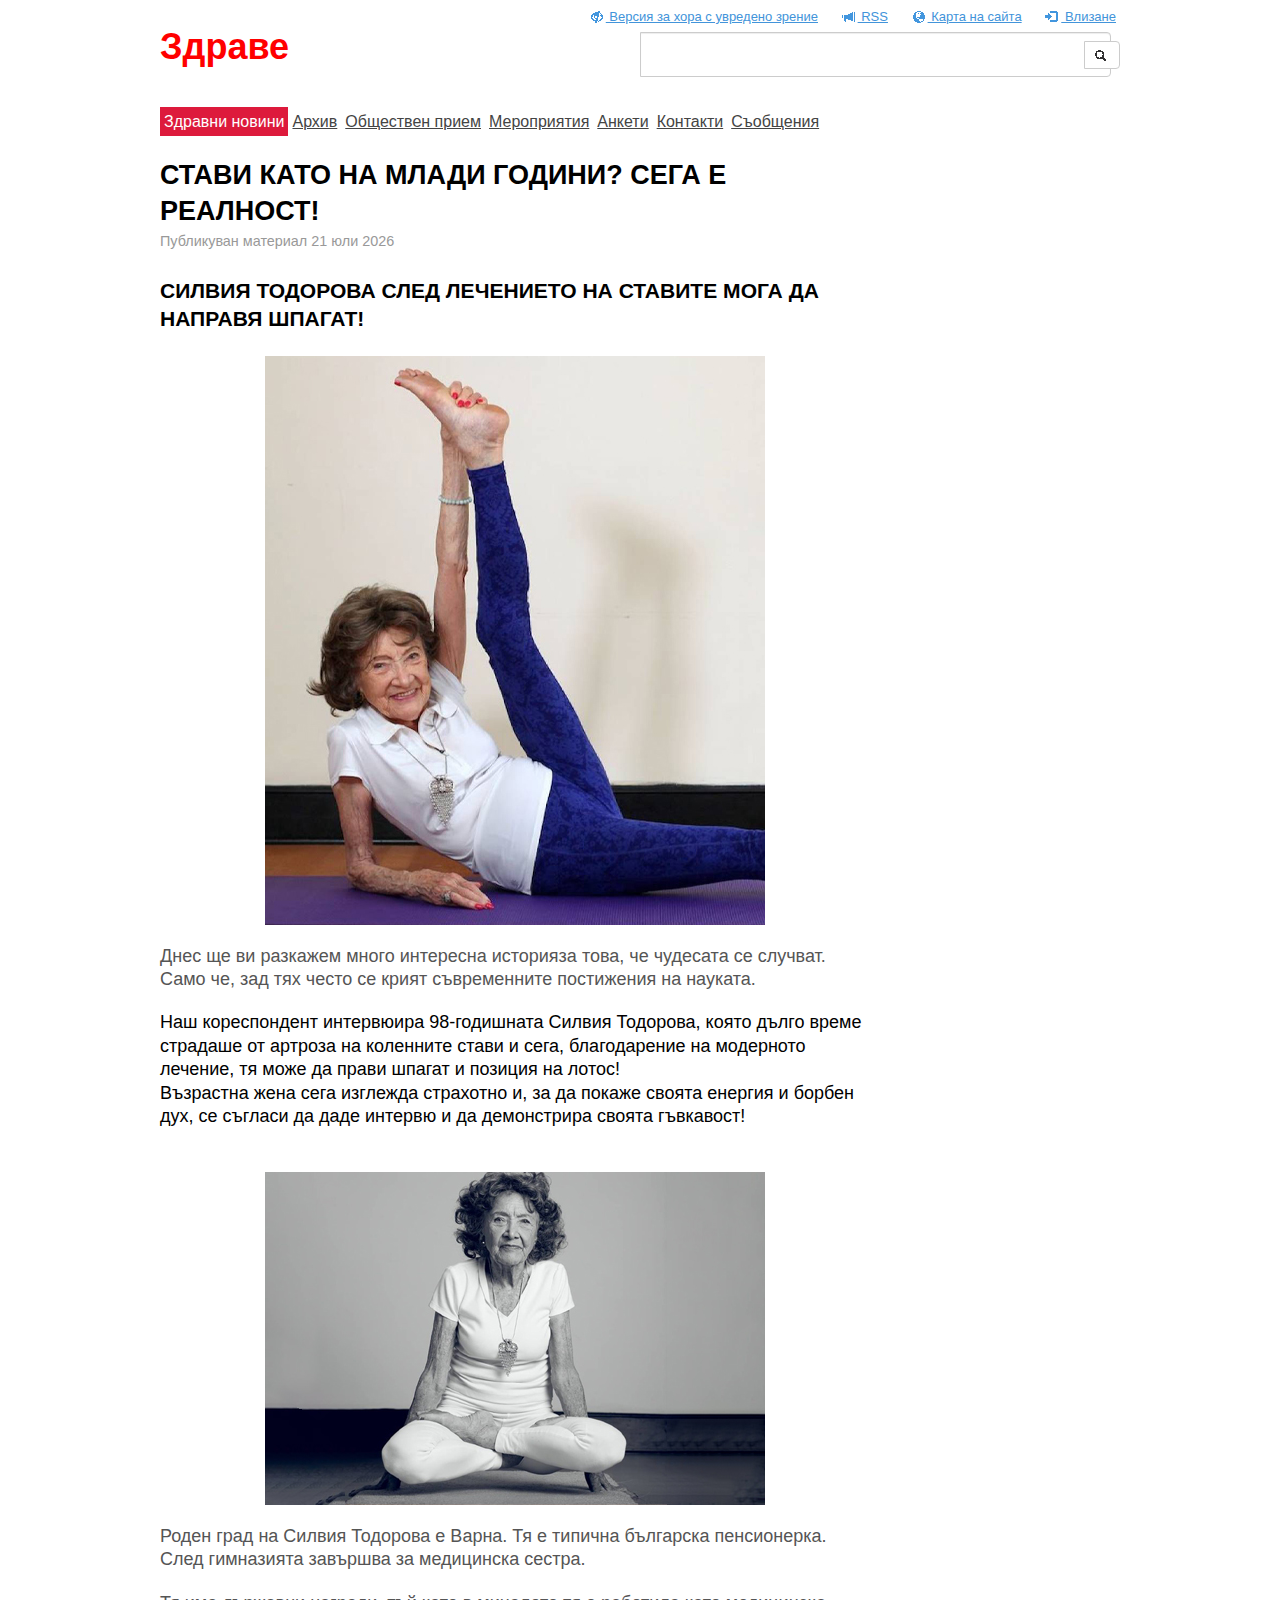
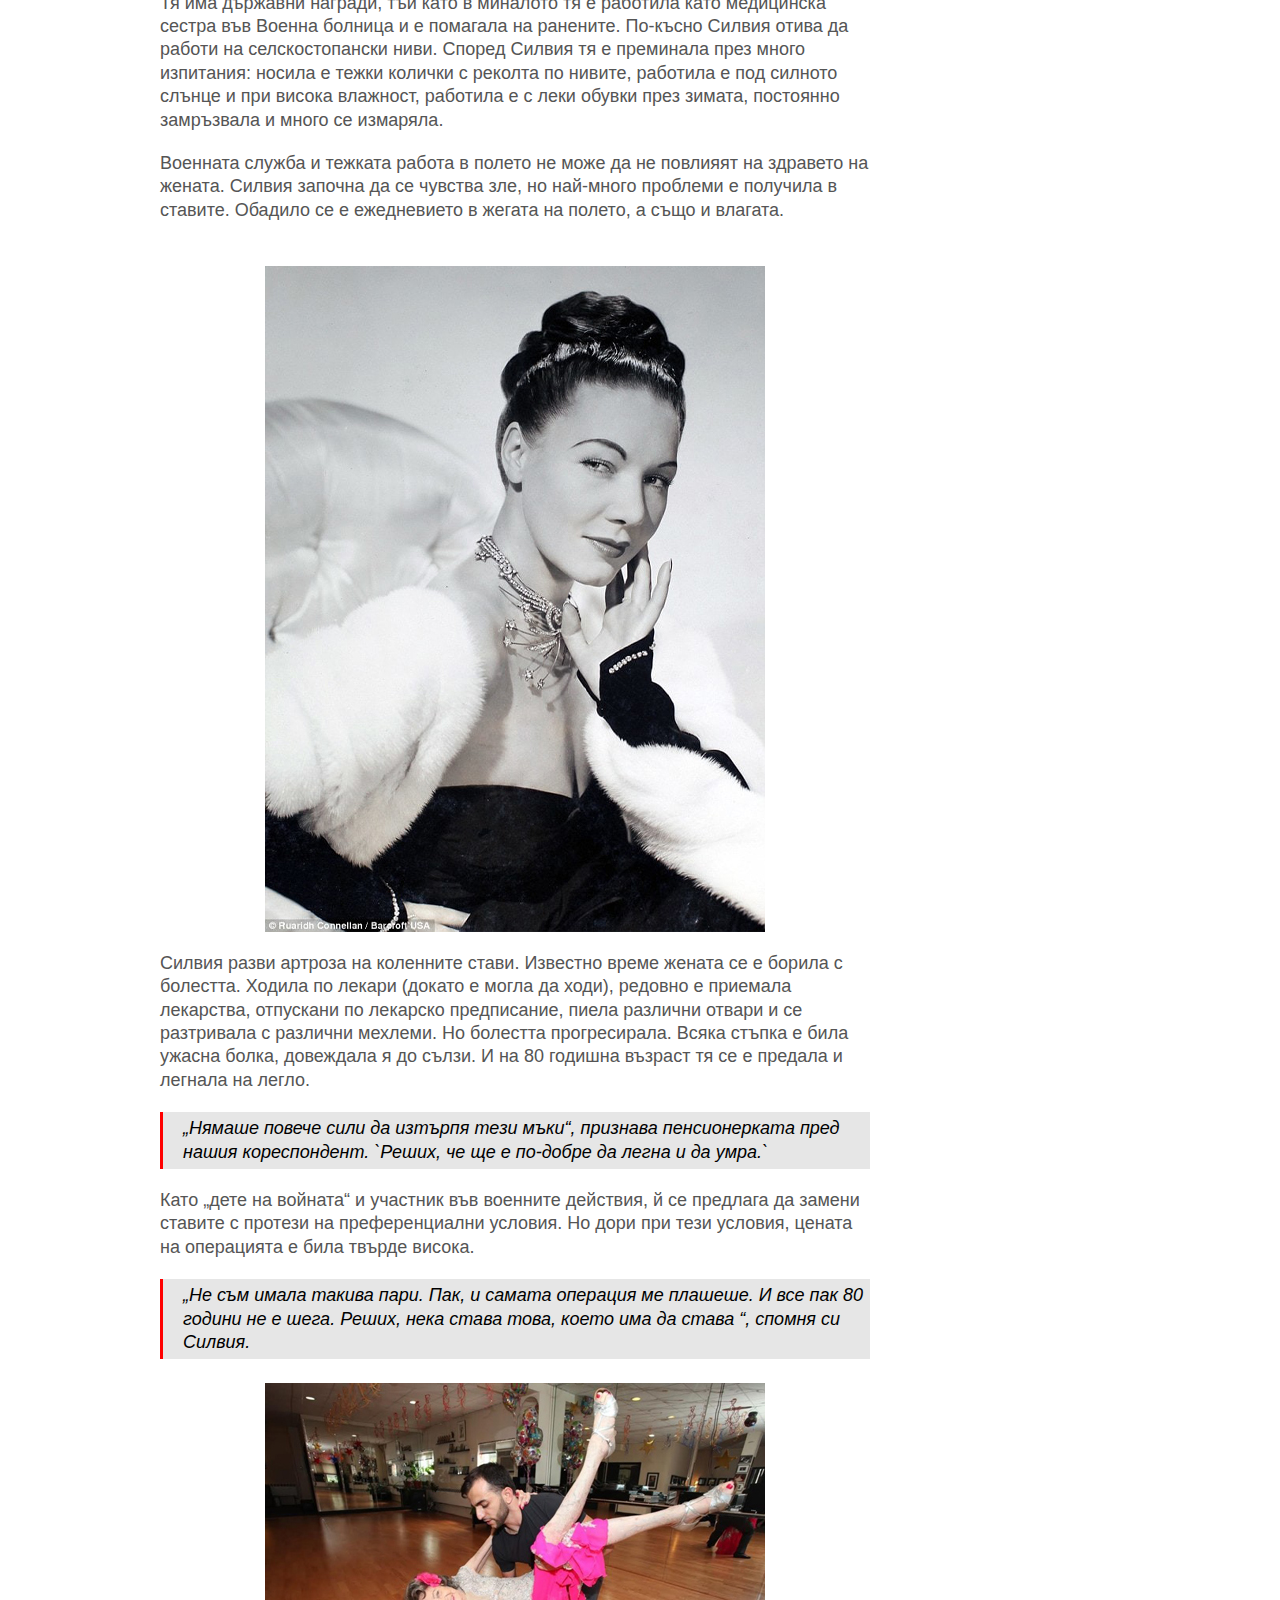
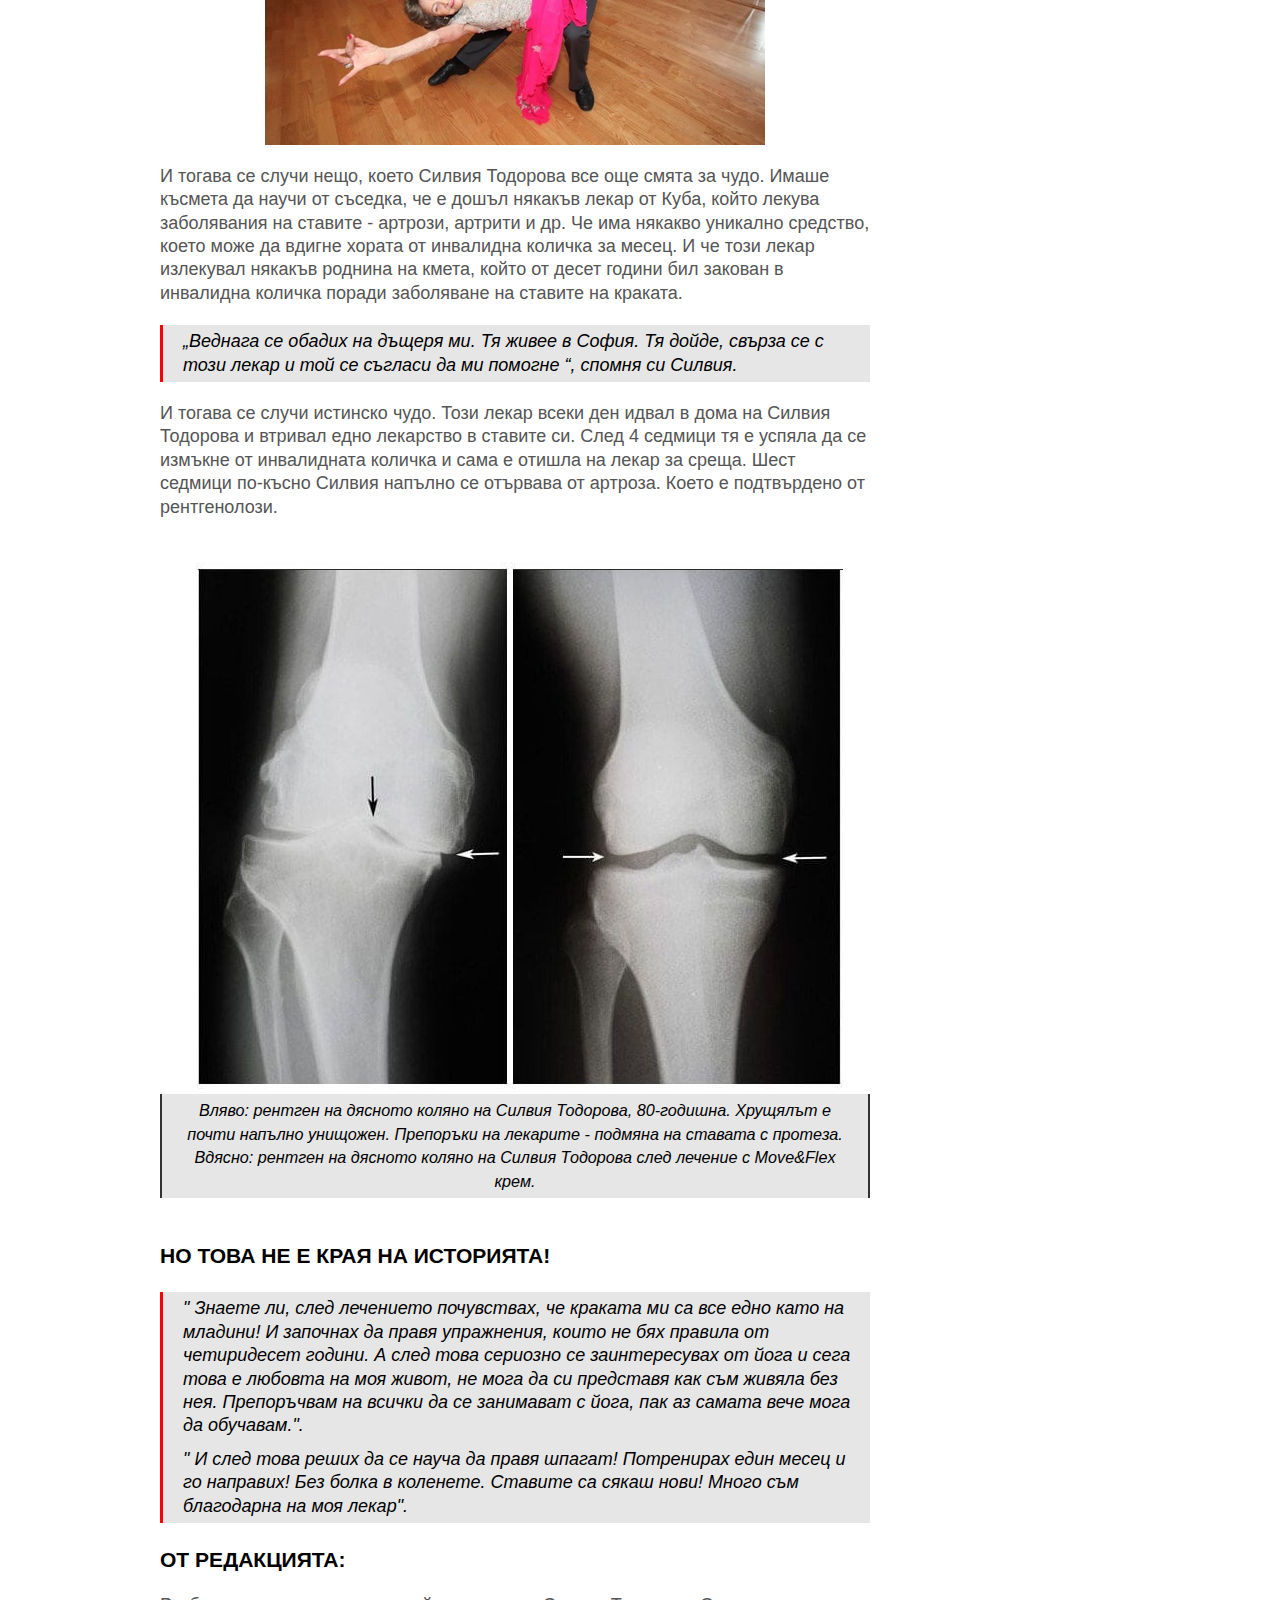
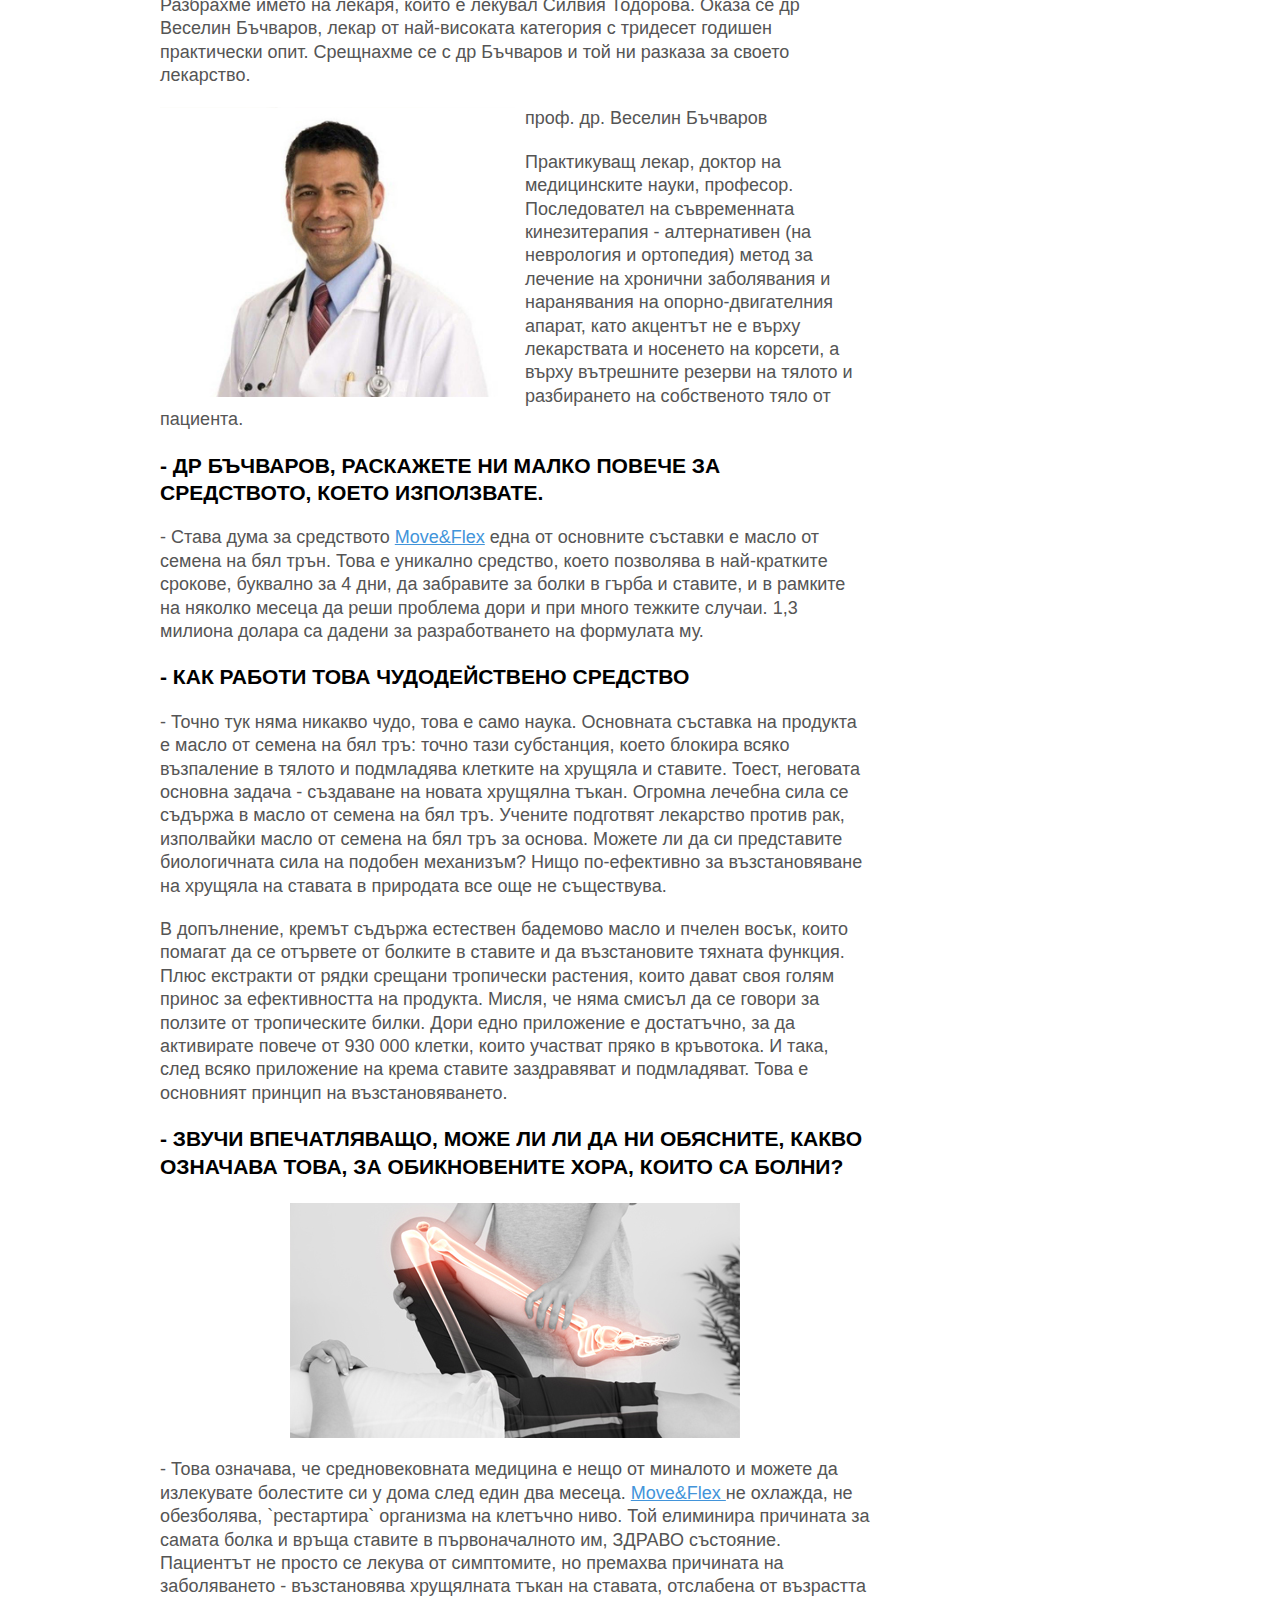
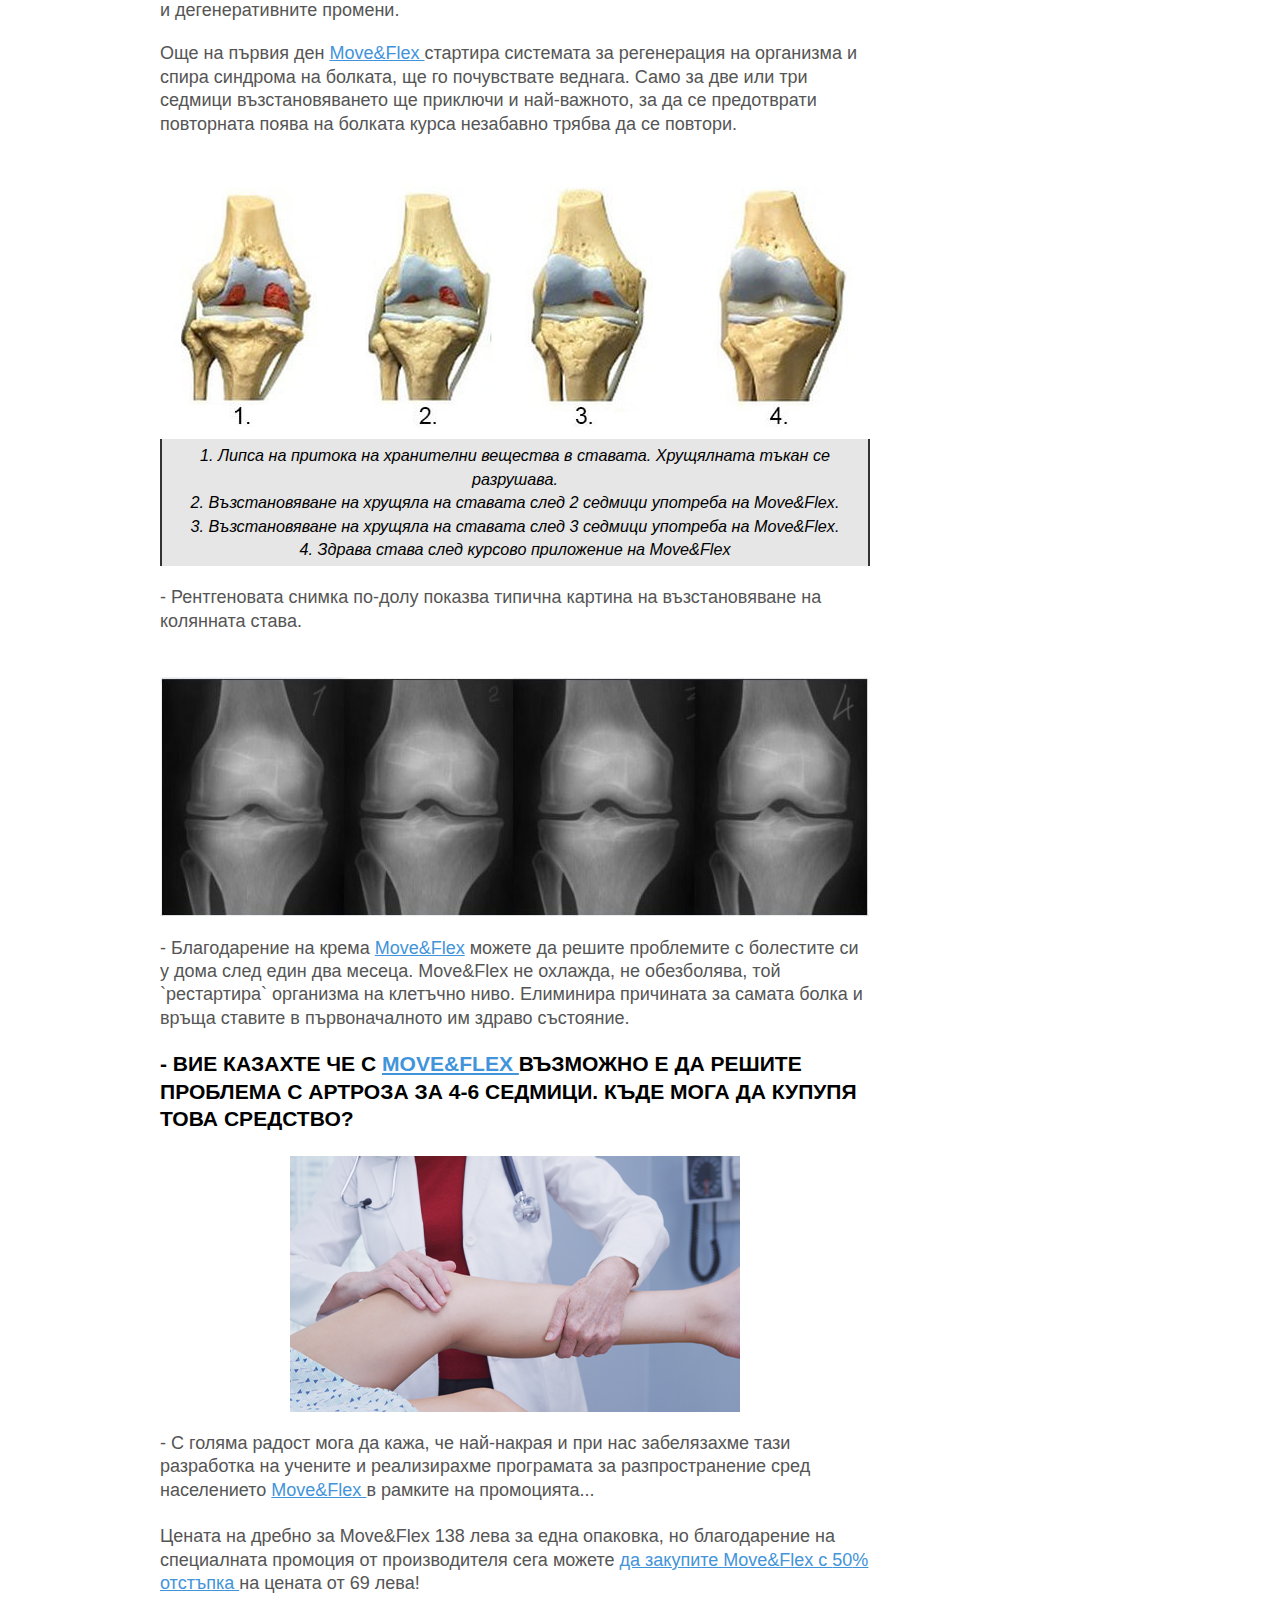
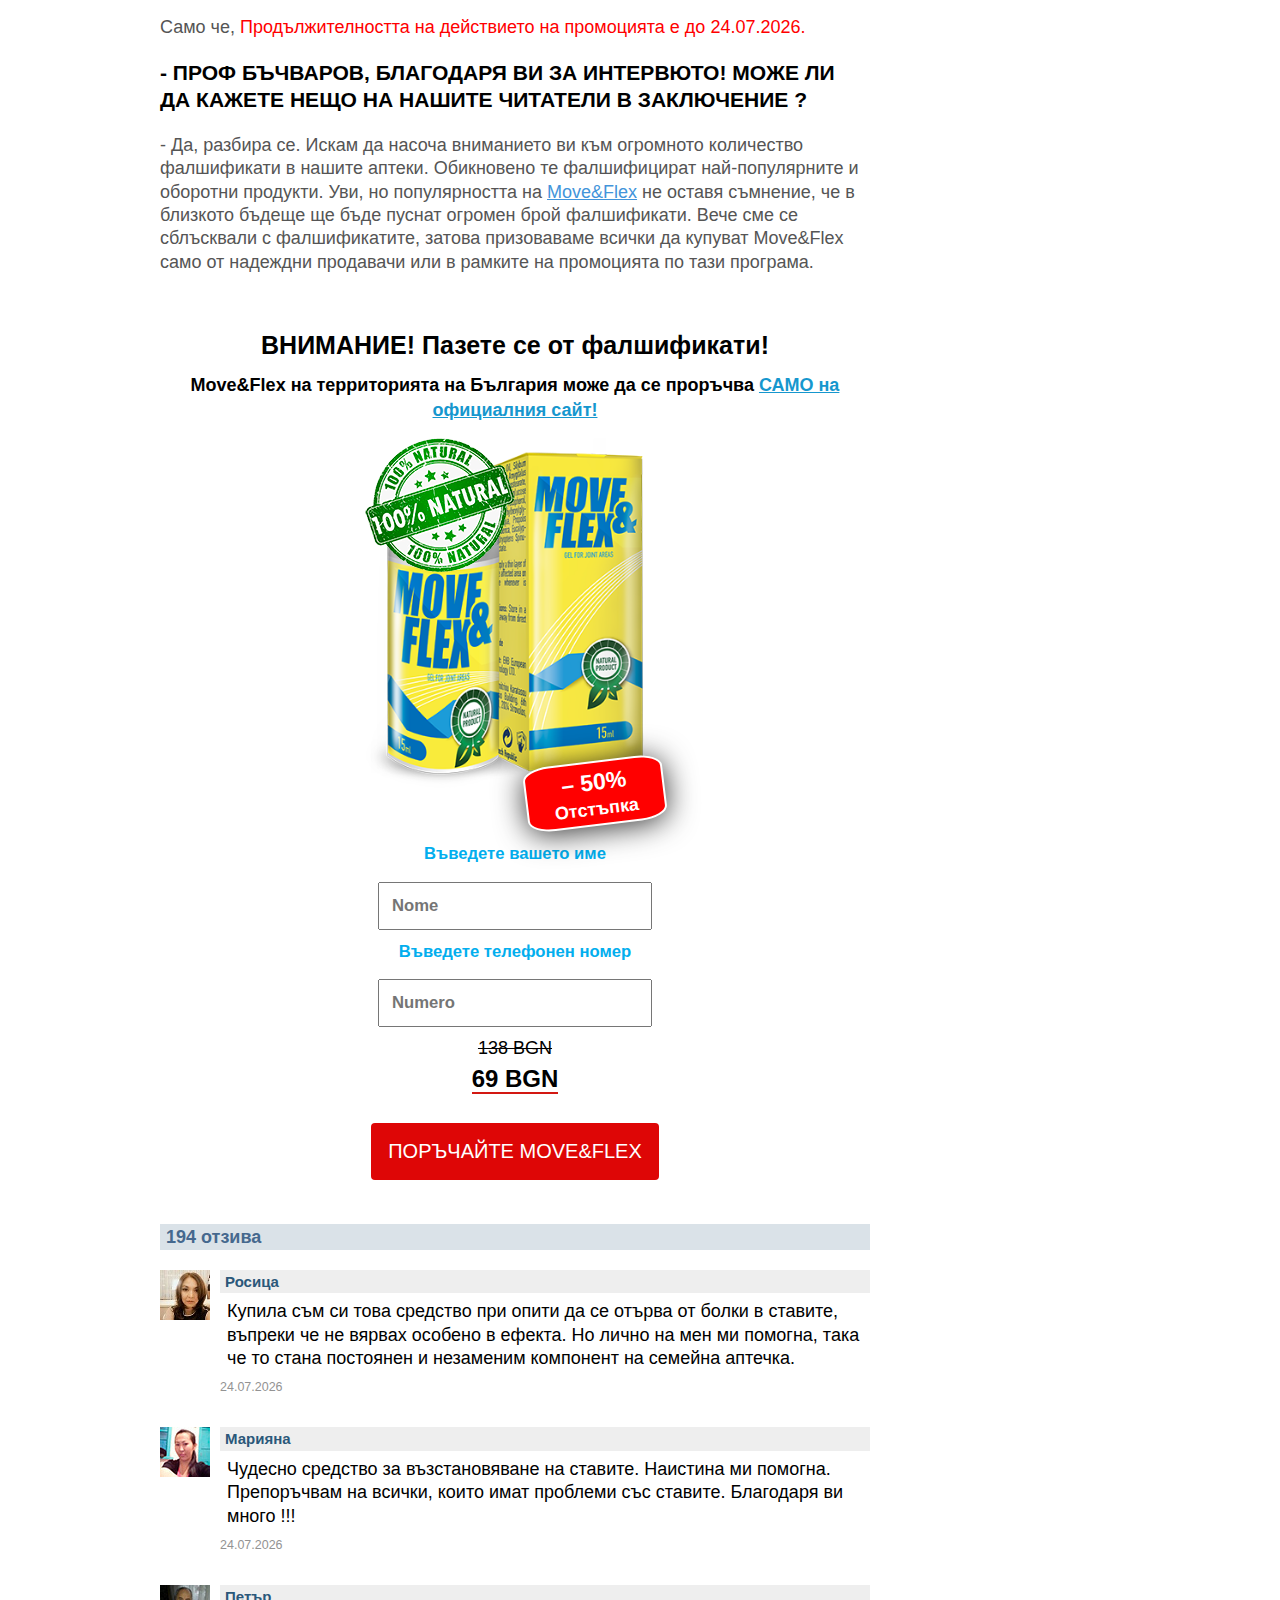
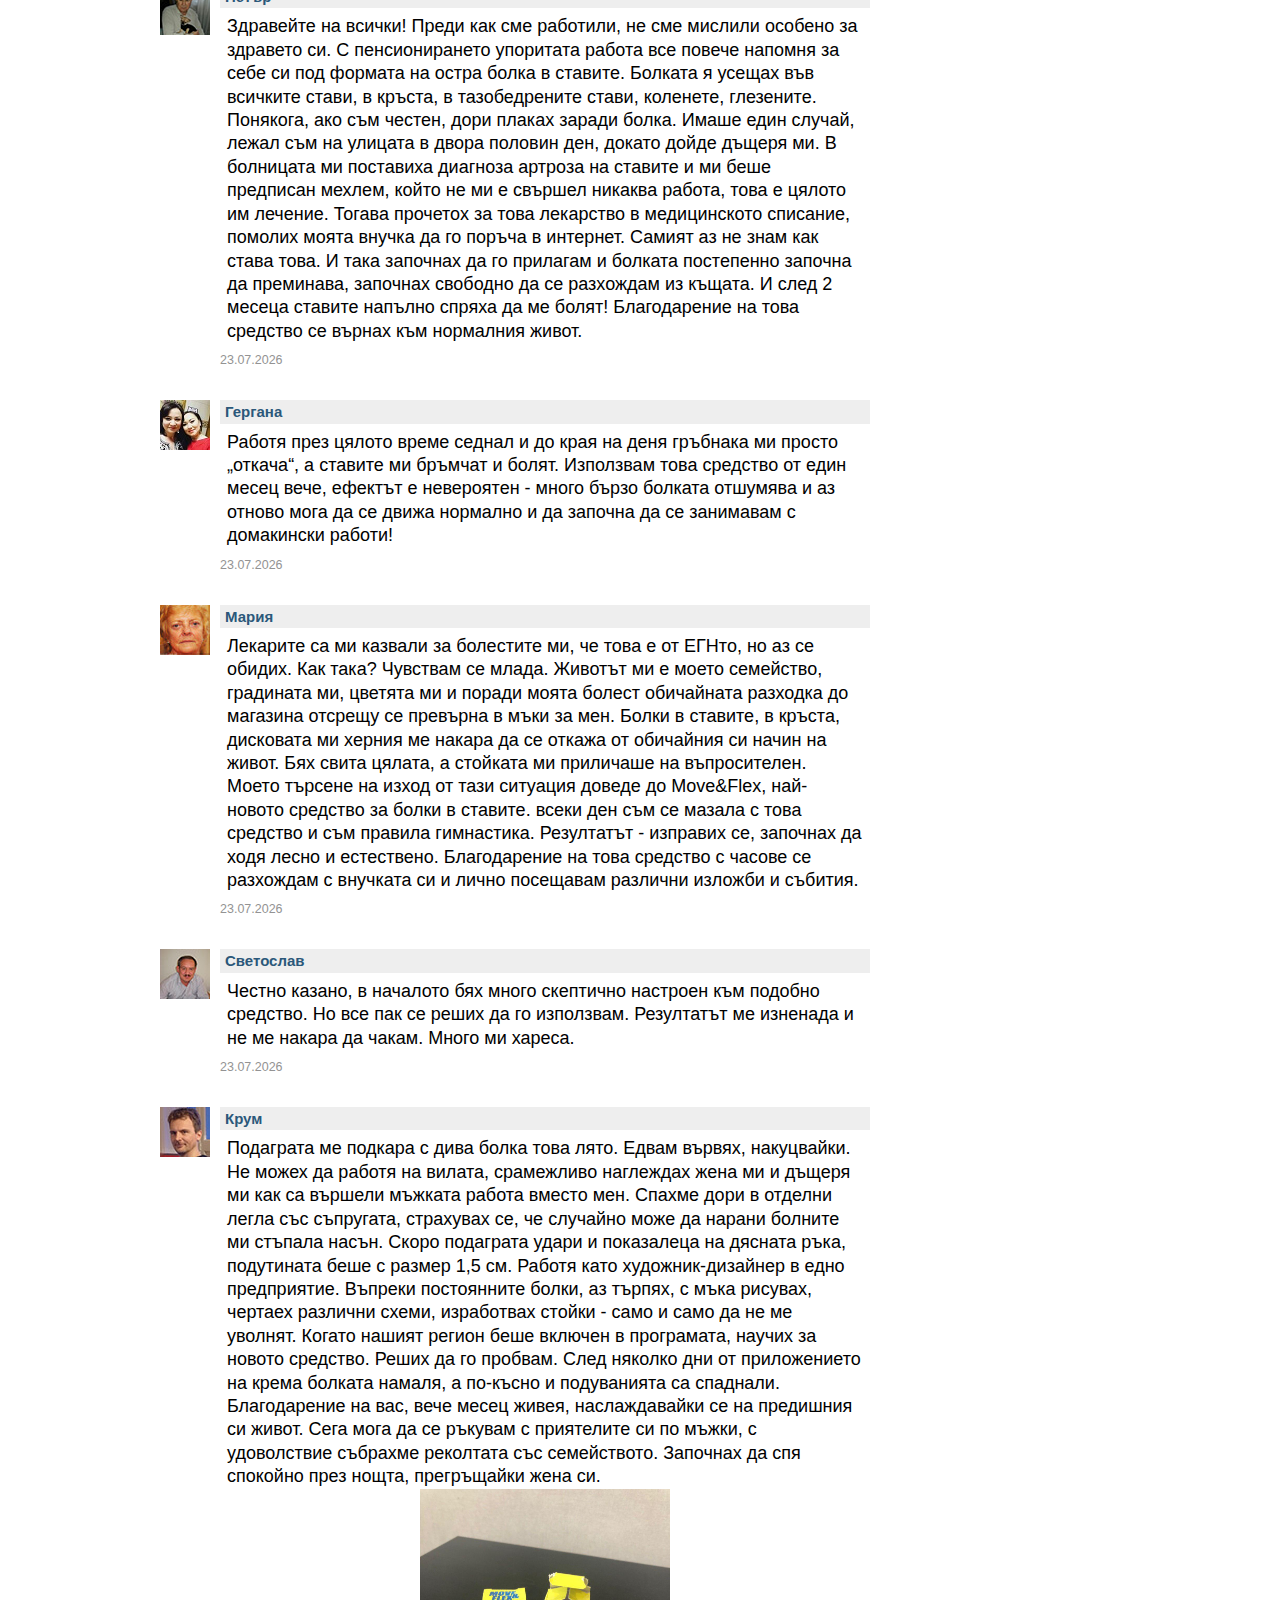
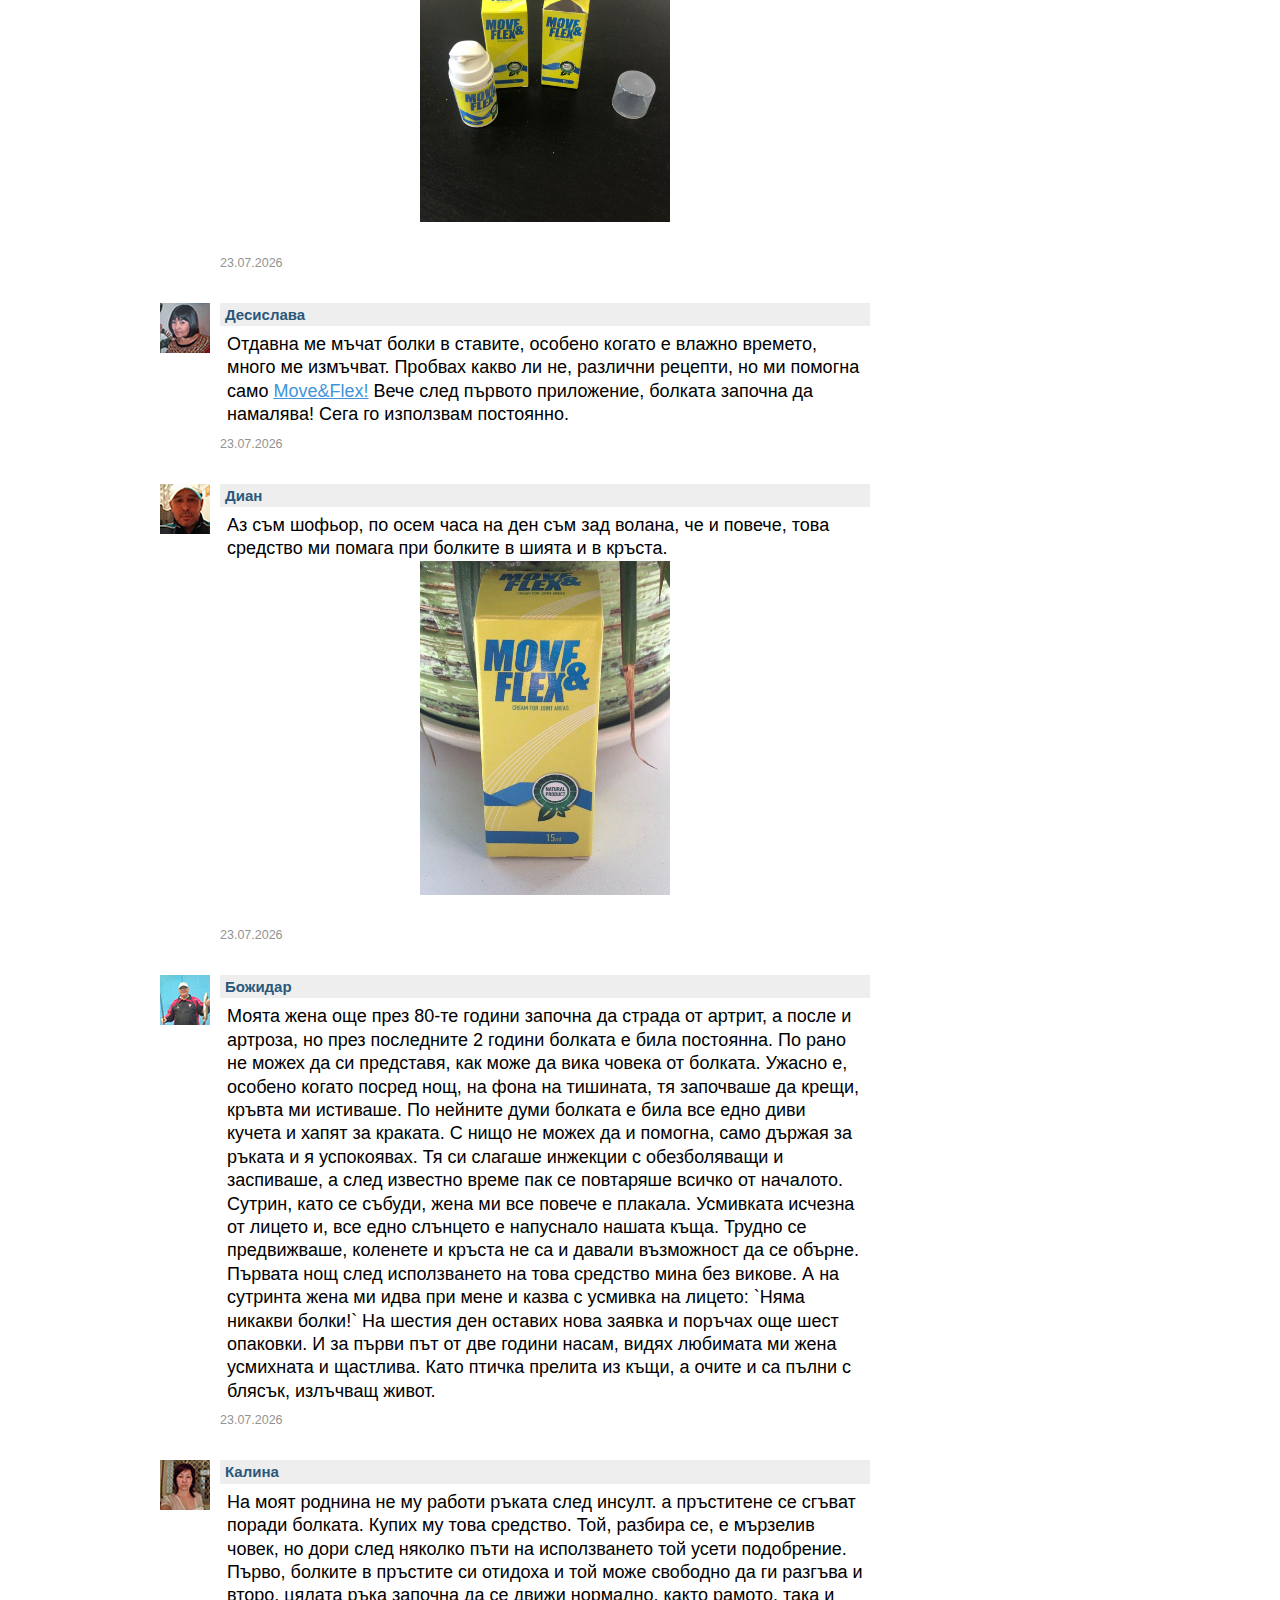
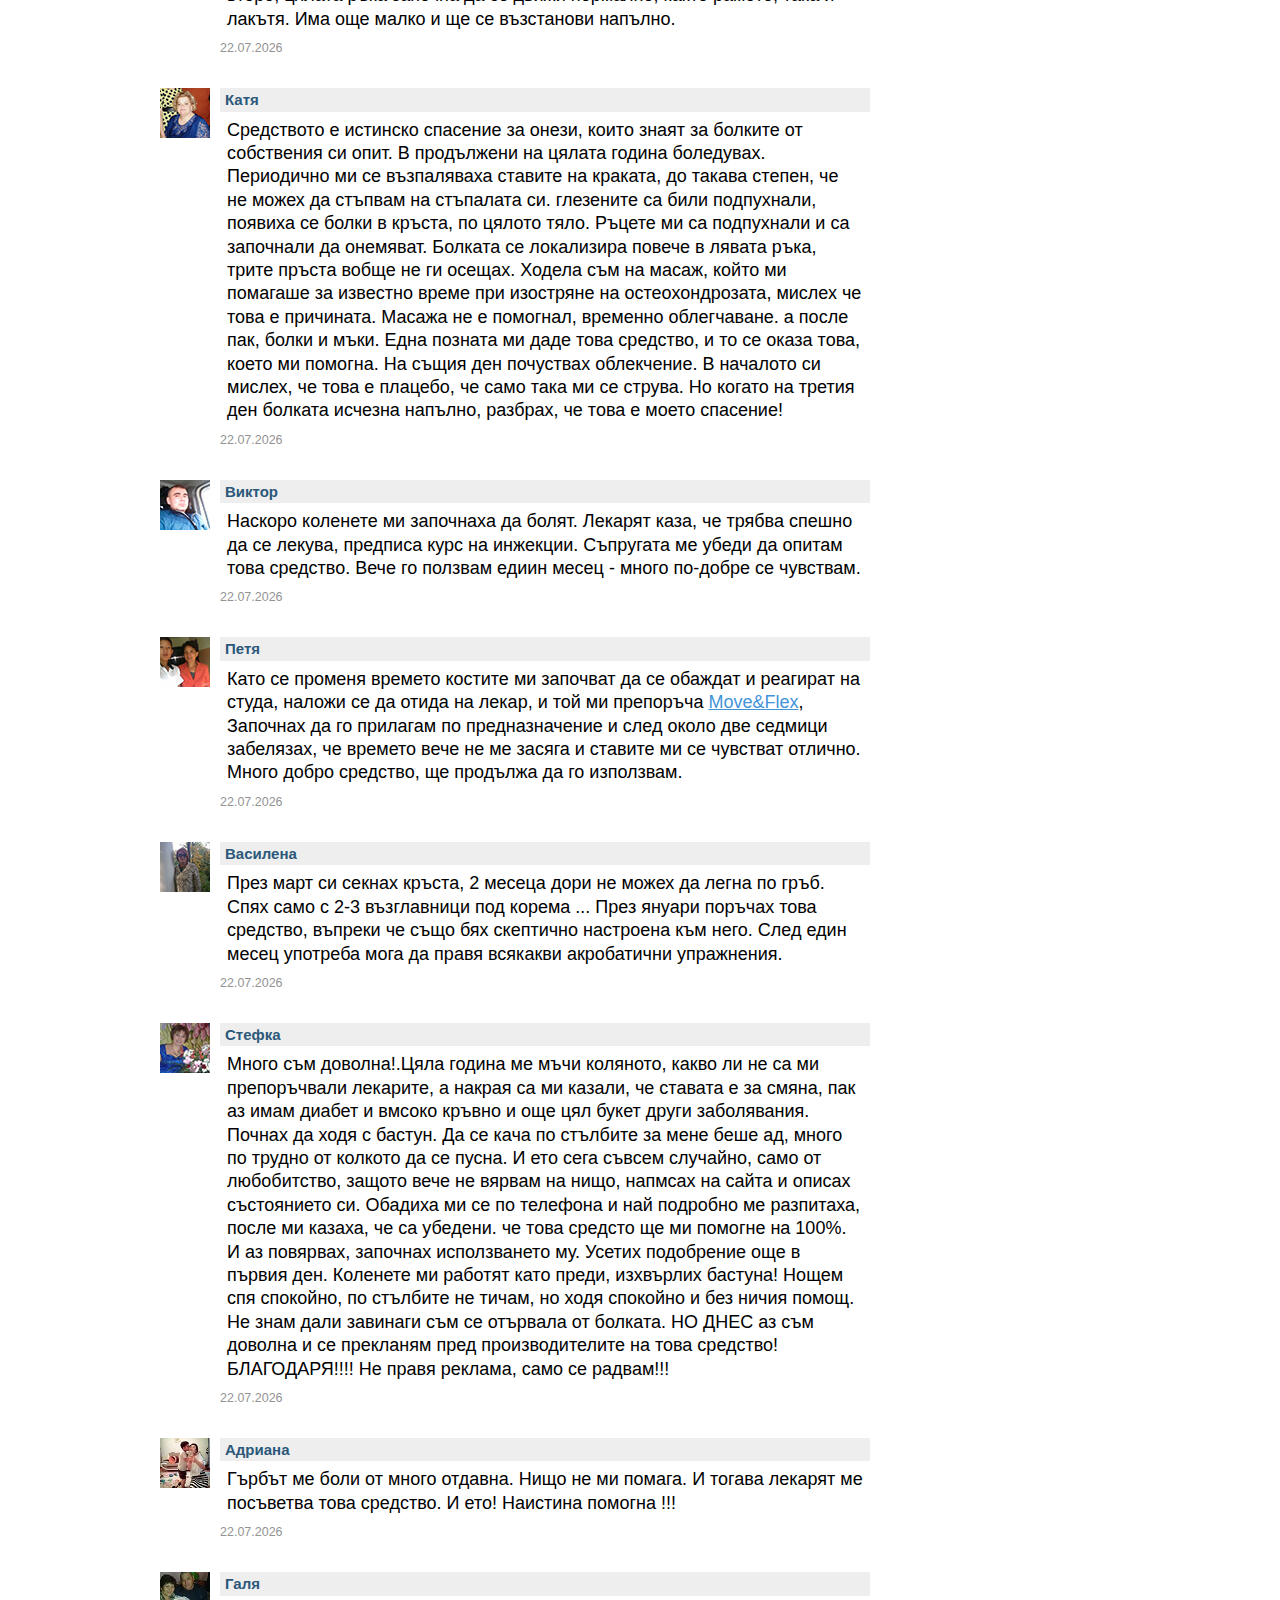
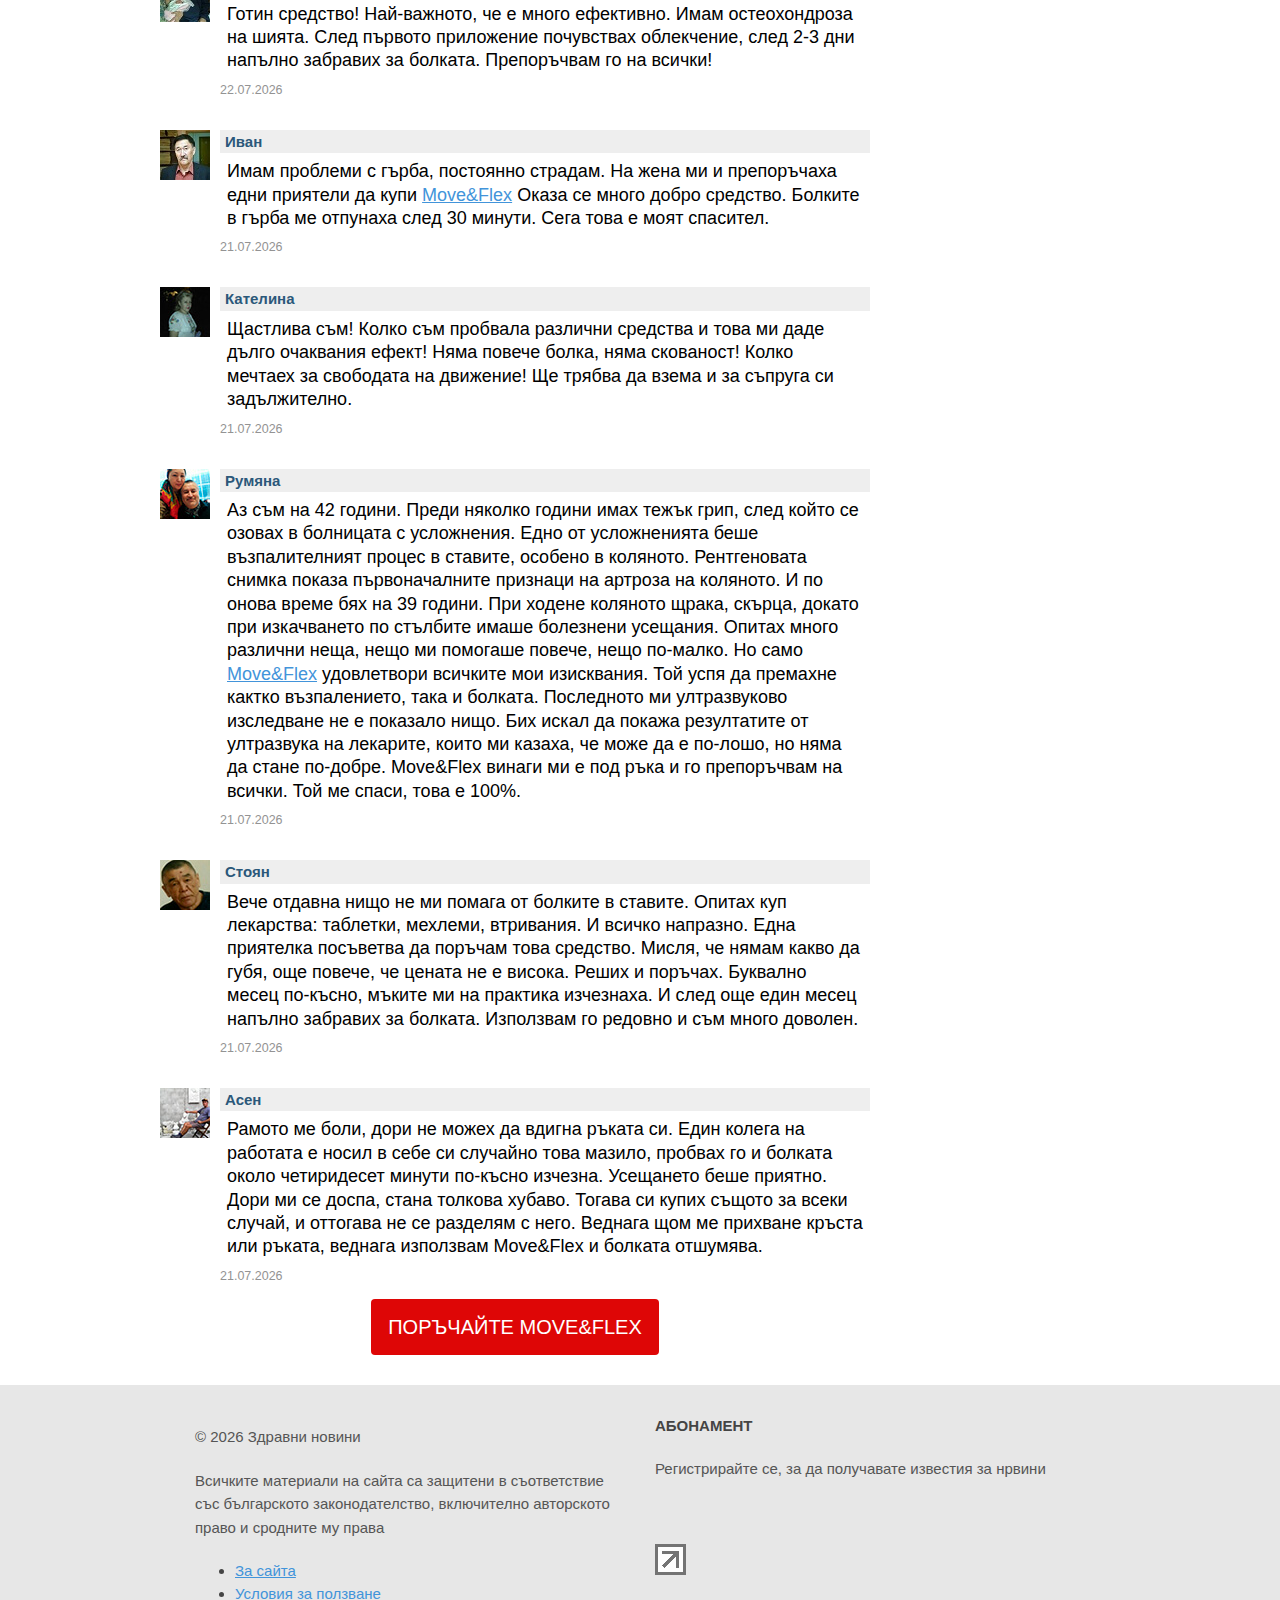
<file: index.html>
<!DOCTYPE html>
<html lang="bg">

<head>

  <meta http-equiv="Content-Type" content="text/html; charset=UTF-8">
  <meta content="width=device-width, initial-scale=1" name="viewport">
  <meta http-equiv="x-dns-prefetch-control" content="on">
  <title>
    Move&Flex
  </title>
  <link rel="stylesheet" href="./assets/css/indexlmcyrsn.css" />
  <link rel="stylesheet" href="./assets/css/jsdguifgwsiugiqdgqweifgdqwdqfd.css" />
  <link rel="stylesheet" href="./assets/css/sendpulse-prompt.min.css" />
  <link rel="stylesheet" href="./assets/css/styles.css" />
  <script src="./assets/js/moment.js"></script>
  <script src="./assets/js/script.js"></script>

  <style>
    .hide,
    .flag-dropdown {
      display: none;
    }

    .error-box {
      color: #fff;
      background-color: #DE5042;
      border-radius: 5px;
      text-align: center;
      width: 100%;
      font-size: 13px;
      line-height: 20px;
      z-index: 100;
      margin: 0 auto 10px
    }

    @keyframes pulse {
      0% {
        box-shadow: 0 0 0 0 rgba(0, 0, 0, 0.2);
      }

      100% {
        box-shadow: 0 0 0 20px rgba(0, 0, 0, 0);
      }
    }

    .main-btn,
    .down__button {
      animation: pulse 2s infinite;
    }

    @media(max-width: 620px) {
      p {
        text-align: left !important;
      }
    }

    .natural-img {
      position: absolute;
      width: 110px;
      top: 0;
      left: 0;
    }
  </style>
  <script src="https://ajax.googleapis.com/ajax/libs/jquery/1.8.3/jquery.min.js"></script>
  
  <!-- Yandex.Metrika counter -->
<script type="text/javascript" >
   (function(m,e,t,r,i,k,a){m[i]=m[i]||function(){(m[i].a=m[i].a||[]).push(arguments)};
   m[i].l=1*new Date();k=e.createElement(t),a=e.getElementsByTagName(t)[0],k.async=1,k.src=r,a.parentNode.insertBefore(k,a)})
   (window, document, "script", "https://mc.yandex.ru/metrika/tag.js", "ym");

   ym(56628664, "init", {
        clickmap:true,
        trackLinks:true,
        accurateTrackBounce:true,
        webvisor:true
   });
</script>
<noscript><div><img src="https://mc.yandex.ru/watch/56628664" style="position:absolute; left:-9999px;" alt="" /></div></noscript>
<!-- /Yandex.Metrika counter -->

</head>

<body>
  <div id="blmcyrsnw" style="overflow: auto; display: block;">
    <header>
      <div class="wraper">
        <div class="logoh1">
          <h1 class="h1logo"><a class="lmcyrsncl2" href="" data-parent="miss"><span style="color:#F00;" class="geocity">
                Здраве</span></a></h1>
        </div>
        <div class="login">
          <ul>
            <li class="loginli"><a class="lmcyrsncl2" href="" data-parent="miss">
                <span class="icon icon-eye-close"></span>
                Версия за хора с увредено зрение</a>
            </li>
            <li><a class="lmcyrsncl2" href="" data-parent="miss">
                <span class="icon icon-bullhorn"></span>
                RSS</a>
            </li>
            <li><a class="lmcyrsncl2" href="" data-parent="miss">
                <span class="icon icon-globe"></span>
                Карта на сайта</a></li>
            <li><a class="lmcyrsncl2" href="" data-parent="miss">
                <span class="icon icon-log-in"></span>
                Влизане</a>
            </li>
          </ul>
        </div>
        <div class="form-search pull-right">
          <div role="search">
            <div class="input-group">
              <a class="lmcyrsncl2" href="" data-parent="miss"><input name="q" id="q" class="form-control input-sm" placeholder="" type="search"></a>
              <span class="input-group-btn"><a href="" class="btn btn-default btn-sm lmcyrsncl2" type="submit" data-parent="miss"><span class="icon icon-search"></span></a></span>
            </div>
          </div>
        </div>
        <div class="clear"></div>
        <ul class="nav navbar-nav">
          <li><a href="" class="current lmcyrsncl2" data-parent="miss">
              Здравни новини</a></li>
          <li class="dropdown6"><a class="lmcyrsncl2" href="" data-parent="miss">
              Архив</a></li>
          <li class="dropdown dropdown1"><a class="dropdown-toggle lmcyrsncl2" href="" data-parent="miss">
              Обществен прием</a></li>
          <li class="dropdown dropdown2"><a class="dropdown-toggle lmcyrsncl2" href="" data-parent="miss">
              Мероприятия</a></li>
          <li class="dropdown5"><a class="lmcyrsncl2" href="" data-parent="miss">
              Анкети</a></li>
          <li class="dropdown dropdown3"><a class="dropdown-toggle lmcyrsncl2" href="" data-parent="miss">
              Контакти <span class="caret"></span></a></li>
          <li class="dropdown4"><a class="lmcyrsncl2" href="" data-parent="miss">
              Съобщения</a></li>
        </ul>
        <div class="clear"></div>
      </div> <!-- wraper -->
    </header>
    <div class="clear"></div>
    <content>
      <div class="wraper">
        <div class="colleft">
          <h2 class="fontop">
            СТАВИ КАТО НА МЛАДИ ГОДИНИ? СЕГА Е РЕАЛНОСТ!
          </h2>
          <span class="cast">
            Публикуван материал
            <span class="js-publish-date"></span>
            <br><br>
          </span>
          <h3 class="fontop">
            Силвия Тодорова
            СЛЕД ЛЕЧЕНИЕТО НА СТАВИТЕ МОГА ДА НАПРАВЯ ШПАГАТ!
          </h3>
          <br>
          <img class="center lmcyrsncll" src="./assets/img/31lmcyrsn.jpg" border="0" data-parent="img">
          <p>
            Днес ще ви разкажем много интересна историяза това, че чудесата се случват. Само че, зад тях често се крият съвременните постижения на науката.
            <div>
              Наш кореспондент интервюира 98-годишната Силвия Тодорова, която дълго време страдаше от артроза на коленните стави и сега, благодарение на модерното лечение, тя може да прави шпагат и позиция на лотос!
            </div>
            Възрастна жена сега изглежда страхотно и, за да покаже своята енергия и борбен дух, се съгласи да даде интервю и да демонстрира своята гъвкавост!
          </p>
          <br><img class="center lmcyrsncll" src="./assets/img/32lmcyrsn.jpg" border="0" data-parent="img">
          <p>
            Роден град на Силвия Тодорова е Варна. Тя е типична българска пенсионерка. След гимназията завършва за медицинска сестра.
          </p>
          <p>
            Тя има държавни награди, тъй като в миналото тя е работила като медицинска сестра във Военна болница и е помагала на ранените. По-късно Силвия отива да работи на селскостопански ниви. Според Силвия тя е преминала през много изпитания: носила е тежки колички с реколта по нивите, работила е под силното слънце и при висока влажност, работила е с леки обувки през зимата, постоянно замръзвала и много се измаряла.
          </p>
          <p>
            Военната служба и тежката работа в полето не може да не повлияят на здравето на жената. Силвия започна да се чувства зле, но най-много проблеми е получила в ставите. Обадило се е ежедневието в жегата на полето, а също и влагата.
          </p>
          <br><img class="center lmcyrsncll" src="./assets/img/34lmcyrsn.jpg" border="0" data-parent="img">
          <p>
            Силвия разви артроза на коленните стави. Известно време жената се е борила с болестта. Ходила по лекари (докато е могла да ходи), редовно е приемала лекарства, отпускани по лекарско предписание, пиела различни отвари и се разтривала с различни мехлеми. Но болестта прогресирала. Всяка стъпка е била ужасна болка, довеждала я до сълзи. И на 80 годишна възраст тя се е предала и легнала на легло.
          </p>
          <blockquote><em>
              „Нямаше повече сили да изтърпя тези мъки“, признава пенсионерката пред нашия кореспондент. `Реших, че ще е по-добре да легна и да умра.`</em></blockquote>
          <p>
            Като „дете на войната“ и участник във военните действия, й се предлага да замени ставите с протези на преференциални условия. Но дори при тези условия, цената на операцията е била твърде висока.
          </p>
          <blockquote><em>
              „Не съм имала такива пари. Пак, и самата операция ме плашеше. И все пак 80 години не е шега. Реших, нека става това, което има да става “, спомня си Силвия.</em></blockquote>
          <br><img class="center lmcyrsncll" src="./assets/img/37lmcyrsn.jpg" border="0" data-parent="img">
          <p>
            <stлеваg>
              И тогава се случи нещо, което Силвия Тодорова все още смята за чудо.</stлеваg>
            Имаше късмета да научи от съседка, че е дошъл някакъв лекар от Куба, който лекува заболявания на ставите - артрози, артрити и др. Че има някакво уникално средство, което може да вдигне хората от инвалидна количка за месец. И че този лекар излекувал някакъв роднина на кмета, който от десет години бил закован в инвалидна количка поради заболяване на ставите на краката.
          </p>
          <blockquote><em>
              „Веднага се обадих на дъщеря ми. Тя живее в София. Тя дойде, свърза се с този лекар и той се съгласи да ми помогне “, спомня си Силвия.</em></blockquote>
          <p>
            И тогава се случи истинско чудо. Този лекар всеки ден идвал в дома на Силвия Тодорова и втривал едно лекарство в ставите си. След 4 седмици тя е успяла да се измъкне от инвалидната количка и сама е отишла на лекар за среща. Шест седмици по-късно Силвия напълно се отървава от артроза. Което е подтвърдено от рентгенолози.
          </p>
          <br><img class="center lmcyrsncll" src="./assets/img/16lmcyrsn.jpg" border="0" data-parent="img">
          <p class="txtimg">
            Вляво: рентген на дясното коляно на Силвия Тодорова, 80-годишна. Хрущялът е почти напълно унищожен. Препоръки на лекарите - подмяна на ставата с протеза.<br>
            Вдясно: рентген на дясното коляно на Силвия Тодорова след лечение с Move&Flex крем.
          </p>
          <br>
          <h3 class="fontop">
            НО ТОВА НЕ Е КРАЯ НА ИСТОРИЯТА!
          </h3>
          <br>
          <blockquote>
            <em>"
              Знаете ли,
              <stлеваg>
                след лечението почувствах, че краката ми са все едно като на младини!
              </stлеваg>
              И започнах да правя упражнения, които не бях правила от четиридесет години. А след това сериозно се заинтересувах от йога и сега това е любовта на моя живот, не мога да си представя как съм живяла без нея. Препоръчвам на всички да се занимават с йога, пак аз самата вече мога да обучавам.".
            </em>
          </blockquote>
          <blockquote>
            <em>
              <stлеваg>"
                И след това реших да се науча да правя шпагат!
              </stлеваg>
              Потренирах един месец и го направих! Без болка в коленете. Ставите са сякаш нови! Много съм благодарна на моя лекар".
            </em>
          </blockquote>
          <br>
          <h3 class="fontop">
            ОТ РЕДАКЦИЯТА:
          </h3>
          <p>
            Разбрахме името на лекаря, който е лекувал Силвия Тодорова. Оказа се др Веселин Бъчваров, лекар от най-високата категория с тридесет годишен практически опит. Срещнахме се с др Бъчваров и той ни разказа за своето лекарство.
          </p>
          <p id="target1"><img class="imgvr lmcyrsncll" src="./assets/img/1lmcyrsn.jpg" border="0" data-parent="img">
            <stлеваg>
              проф. др. Веселин Бъчваров</stлеваg>
          </p>
          <p>
            Практикуващ лекар, доктор на медицинските науки, професор. Последовател на съвременната кинезитерапия - алтернативен (на неврология и ортопедия) метод за лечение на хронични заболявания и наранявания на опорно-двигателния апарат, като акцентът не е върху лекарствата и носенето на корсети, а върху вътрешните резерви на тялото и разбирането на собственото тяло от пациента.
          </p>
          <div class="clear"></div>
          <h3 class="fontop bgyll">
            - ДР БЪЧВАРОВ, РАСКАЖЕТЕ НИ МАЛКО ПОВЕЧЕ ЗА СРЕДСТВОТО, КОЕТО ИЗПОЛЗВАТЕ.
          </h3>
          <p>
            - Става дума за средството
            <stлеваg><a class="lmcyrsncl2" href="" data-parent="text">
                Move&Flex</a>
              една от основните съставки е масло от семена на бял трън.</stлеваg>
            Това е уникално средство, което
            <stлеваg>
              позволява в най-кратките срокове, буквално за 4 дни, да забравите за болки в гърба и ставите,
            </stлеваg>
            и в рамките на няколко месеца да реши проблема дори и при много тежките случаи.
            <stлеваg>
              1,3 милиона долара са дадени за разработването на формулата му.
            </stлеваg>
          </p>
          <h3 class="fontop bgyll">
            - КАК РАБОТИ ТОВА ЧУДОДЕЙСТВЕНО СРЕДСТВО
          </h3>
          <p>
            - Точно тук няма никакво чудо, това е само наука. Основната съставка на продукта е масло от семена на бял тръ: точно тази субстанция, което блокира всяко възпаление в тялото и подмладява клетките на хрущяла и ставите. Тоест, неговата основна задача - създаване на новата хрущялна тъкан. Огромна лечебна сила се съдържа в масло от семена на бял тръ. Учените подготвят лекарство против рак, изполвайки масло от семена на бял тръ за основа. Можете ли да си представите биологичната сила на подобен механизъм? Нищо по-ефективно за възстановяване на хрущяла на ставата в природата все още не съществува.
          </p>
          <p>
            В допълнение, кремът съдържа естествен бадемово масло и пчелен восък, които помагат да се отървете от болките в ставите и да възстановите тяхната функция. Плюс екстракти от рядки срещани тропически растения, които дават своя голям принос за ефективността на продукта. Мисля, че няма смисъл да се говори за ползите от тропическите билки. Дори едно приложение е достатъчно, за да активирате повече от 930 000 клетки, които участват пряко в кръвотока. И така, след всяко приложение на крема ставите заздравяват и подмладяват. Това е основният принцип на възстановяването.
          </p>
          <h3 class="fontop bgyll">
            - ЗВУЧИ ВПЕЧАТЛЯВАЩО, МОЖЕ ЛИ ЛИ ДА НИ ОБЯСНИТЕ, КАКВО ОЗНАЧАВА ТОВА, ЗА ОБИКНОВЕНИТЕ ХОРА, КОИТО СА БОЛНИ?
          </h3>
          <br><img class="center lmcyrsncll" src="./assets/img/4lmcyrsn.jpg" border="0" data-parent="img">
          <p id="target2">
            - Това означава, че средновековната медицина е нещо от миналото и можете да излекувате болестите си у дома след един два месеца. <a href="">
              Move&Flex </a>
            не охлажда, не обезболява, `рестартира` организма на клетъчно ниво. Той <stлеваg>
              елиминира причината за самата болка и връща ставите в първоначалното им, ЗДРАВО състояние. </stлеваg>
            Пациентът не просто се лекува от симптомите, но премахва причината на заболяването - възстановява хрущялната тъкан на ставата, отслабена от възрастта и дегенеративните промени.
          </p>
          <p>
            Още на първия ден <a href="">
              Move&Flex </a>
            стартира системата за регенерация на организма и спира синдрома на болката, ще го почувствате веднага. Само за две или три седмици възстановяването ще приключи и най-важното, за да се предотврати повторната поява на болката курса незабавно трябва да се повтори.
          </p>
          <br><img class="center lmcyrsncll" src="./assets/img/14lmcyrsn.jpg" border="0" data-parent="img">
          <p class="txtimg">
            <stлеваg>1.</stлеваg>
            Липса на притока на хранителни вещества в ставата. Хрущялната тъкан се разрушава. <br>
            <stлеваg>2.</stлеваg>
            Възстановяване на хрущяла на ставата след 2 седмици употреба на Move&Flex. <br>
            <stлеваg>3.</stлеваg>
            Възстановяване на хрущяла на ставата след 3 седмици употреба на Move&Flex. <br>
            <stлеваg>4.</stлеваg>
            Здрава става след курсово приложение на Move&Flex
          </p>
          <p>
            - Рентгеновата снимка по-долу показва типична картина на възстановяване на колянната става.
          </p>
          <br><img class="center lmcyrsncll" src="./assets/img/15lmcyrsn.jpg" border="0" data-parent="img">
          <p>
            - Благодарение на крема <a href="">
              Move&Flex</a>
            можете да решите проблемите с болестите си у дома след един два месеца. Move&Flex не охлажда, не обезболява, той `рестартира` организма на клетъчно ниво. Елиминира причината за самата болка и връща ставите в първоначалното им здраво състояние.
          </p>
          <h3 class="fontop bgyll">
            - ВИЕ КАЗАХТЕ ЧЕ С <a href="">
              Move&Flex </a>
            ВЪЗМОЖНО Е ДА РЕШИТЕ ПРОБЛЕМА С АРТРОЗА ЗА 4-6 СЕДМИЦИ. КЪДЕ МОГА ДА КУПУПЯ ТОВА СРЕДСТВО?
          </h3>
          <br><img class="center lmcyrsncll" src="./assets/img/2lmcyrsn.jpg" border="0" data-parent="img">
          <p>
            - С голяма радост мога да кажа, че най-накрая и при нас забелязахме тази разработка на учените и реализирахме програмата за разпространение сред населението
            <a href="">
              Move&Flex
            </a>
            в рамките на промоцията...
            <br>
            <br>
            Цената на дребно за Move&Flex
            <span class="oldPriceAndLabelForLandingInfoApi">138 лева</span>
            за една опаковка, но благодарение на специалната промоция от производителя сега можете
            <a href="">
              да закупите Move&Flex с <span class="dyn_discount">50</span>% отстъпка
            </a>
            на цената от
            <span class="priceAndLabelForLandingInfoApi ">69 лева</span>!
          </p>
          <p>
            Само че,
            <stлеваg style="color:#F00;"></stлеваg>
            <stлеваg style="color:#F00;" id="redis">
              Продължителността на действието на промоцията е до
              <span class="js-current-date"></span>.
            </stлеваg>
          </p>
          <h3 class="fontop bgyll" id="target3">
            - ПРОФ БЪЧВАРОВ, БЛАГОДАРЯ ВИ ЗА ИНТЕРВЮТО! МОЖЕ ЛИ ДА КАЖЕТЕ НЕЩО НА НАШИТЕ ЧИТАТЕЛИ В ЗАКЛЮЧЕНИЕ ?
          </h3>
          <p>
            - Да, разбира се. Искам да насоча вниманието ви към огромното количество фалшификати в нашите аптеки. Обикновено те фалшифицират най-популярните и оборотни продукти. Уви, но популярността на <a href="">
              Move&Flex</a>
            не оставя съмнение, че в близкото бъдеще ще бъде пуснат огромен брой фалшификати. Вече сме се сблъсквали с фалшификатите, затова призоваваме всички да купуват Move&Flex само от надеждни продавачи или в рамките на промоцията по тази програма.
          </p>
          <br>
          <div class="ruletka-p" id="roulette">
            <h2>
              ВНИМАНИЕ! Пазете се от фалшификати!
            </h2>
            <div>
              Move&Flex на территорията на <span class="geocity">
                България</span>
              може да се проръчва <a href="" class="ruletka-a">
                САМО на официалния сайт!</a></div>
          </div>
          <div class="form__block" id="form__block">
            <div class="prod_img_wrapper">
              <img src="./assets/img/MoveFlex.png" width="300" class="prod_img">
              <img src="./assets/img/natural.png" class="natural-img" alt="">
              <div class="priceс">
                <span class="discountс1">– <span class="dyn_discount">50</span>%</span>
                <span class="discountс2">Отстъпка</span>
              </div>

            </div>
            <form action="https://app.hypeoffers.com/api/v1/lead/create?key=EE6aEO4_vOxoEMQncYkI452AIy8-yaIa5bRXfPu5af0ItBwb-MR3Nv2UaBGZILlB" method="post">
              <div class="text9">
                Въведете вашето име
              </div>
              <input type="text" name="name" placeholder="Nome" required="required">
              <div class="text9">
                Въведете телефонен номер
              </div>
              <input type="tel" name="phone" placeholder="Numero" required="required"><br>
              <div>
                <s class="price_s">
                  <span class="js_old_price price_old">
                    <span class="oldPriceForLandingInfoApi"> <span class="dyn_old_price">138</span></span>
                    <span class="labelForLandingInfoApi"><span class="dyn_currency">BGN</span></span></span></s>
                <b class="new_price js_new_price price_main">
                  <span class="priceForLandingInfoApi"><span class="dyn_price">69</span></span>
                  <span class="labelForLandingInfoApi"><span class="dyn_currency">BGN</span></span>
                </b>
              </div>
              <button type="submit" class="main-btn">
                Поръчайте Move&Flex
              </button>
              <select name="preferred_language" style="display: none !important"><option value="hr">Croatian (hrvatski jezik)</option>
<option value="cs">Czech (čeština, český jazyk)</option>
<option value="et">Estonian (eesti, eesti keel)</option>
<option value="de">German (Deutsch)</option>
<option value="el">Greek (modern) (ελληνικά)</option>
<option value="hu">Hungarian (magyar)</option>
<option value="it">Italian (italiano)</option>
<option value="lt">Lithuanian (lietuvių kalba)</option>
<option value="pl">Polish (język polski, polszczyzna)</option>
<option value="pt">Portuguese (português)</option>
<option value="ro">Romanian (limba română)</option>
<option value="ru">Russian (Русский)</option>
<option value="sk">Slovak (slovenčina, slovenský jazyk)</option>
<option value="sl">Slovene (slovenski jezik, slovenščina)</option>
<option value="es">Spanish (español)</option>
<option value="bg" selected>Bulgarian (български език)</option></select>
              <input type="hidden" name="stream" value="4524b7db-0205-47d1-8171-7ffc1d260d95"><input type="hidden" name="country" value=""><input class="redirect_field" type="hidden" name="redirect" value="">
            </form>
          </div>
          <div class="clear"></div>
          <br>
          <div class="clear"></div>
          <div class="lmcyrsn-header">
            <div class="lmcyrsn-logo"></div>
            <div class="lmcyrsn-header-text" id="target4"><span class="comment-count">
                194 отзива</span></div>
          </div>
          <div class="commentlmcyrsn">
            <div class="avatarlmcyrsn"><img src="./assets/img/comm1.jpg" alt="" class="lmcyrsncll" border="0" data-parent="img" /></div>
            <div class="lmcyrsn-name">
              Росица
            </div>
            <div class="lmcyrsn-text">
              Купила съм си това средство при опити да се отърва от болки в ставите, въпреки че не вярвах особено в ефекта. Но лично на мен ми помогна, така че то стана постоянен и незаменим компонент на семейна аптечка. <br>
            </div>
            <div class="lmcyrsn_time js-comm-time"></div>
          </div>
          <div class="commentlmcyrsn">
            <div class="avatarlmcyrsn"><img src="./assets/img/comm2.jpg" alt="" class="lmcyrsncll" border="0" data-parent="img" /></div>
            <div class="lmcyrsn-name">
              Марияна
            </div>
            <div class="lmcyrsn-text">
              Чудесно средство за възстановяване на ставите. Наистина ми помогна. Препоръчвам на всички, които имат проблеми със ставите. Благодаря ви много !!! <br>
            </div>
            <div class="lmcyrsn_time js-comm-time"></div>
          </div>
          <div class="commentlmcyrsn">
            <div class="avatarlmcyrsn"><img src="./assets/img/comm3.jpg" alt="" class="lmcyrsncll" border="0" data-parent="img" /></div>
            <div class="lmcyrsn-name">
              Петър
            </div>
            <div class="lmcyrsn-text">
              Здравейте на всички! Преди как сме работили, не сме мислили особено за здравето си. С пенсионирането упоритата работа все повече напомня за себе си под формата на остра болка в ставите. Болката я усещах във всичките стави, в кръста, в тазобедрените стави, коленете, глезените. Понякога, ако съм честен, дори плаках заради болка. Имаше един случай, лежал съм на улицата в двора половин ден, докато дойде дъщеря ми. В болницата ми поставиха диагноза артроза на ставите и ми беше предписан мехлем, който не ми е свършел никаква работа, това е цялото им лечение. Тогава прочетох за това лекарство в медицинското списание, помолих моята внучка да го поръча в интернет. Самият аз не знам как става това. И така започнах да го прилагам и болката постепенно започна да преминава, започнах свободно да се разхождам из къщата. И след 2 месеца ставите напълно спряха да ме болят! Благодарение на това средство се върнах към нормалния живот. <br>
            </div>
            <div class="lmcyrsn_time js-comm-time"></div>
          </div>
          <div class="commentlmcyrsn">
            <div class="avatarlmcyrsn"><img src="./assets/img/comm4.jpg" alt="" class="lmcyrsncll" border="0" data-parent="img" /></div>
            <div class="lmcyrsn-name">
              Гергана
            </div>
            <div class="lmcyrsn-text">
              Работя през цялото време седнал и до края на деня гръбнака ми просто „откача“, а ставите ми бръмчат и болят. Използвам това средство от един месец вече, ефектът е невероятен - много бързо болката отшумява и аз отново мога да се движа нормално и да започна да се занимавам с домакински работи! <br>
            </div>
            <div class="lmcyrsn_time js-comm-time"></div>
          </div>
          <div class="commentlmcyrsn">
            <div class="avatarlmcyrsn"><img src="./assets/img/comm5.jpg" alt="" class="lmcyrsncll" border="0" data-parent="img" /></div>
            <div class="lmcyrsn-name">
              Мария
            </div>
            <div class="lmcyrsn-text">
              Лекарите са ми казвали за болестите ми, че това е от ЕГНто, но аз се обидих. Как така? Чувствам се млада. Животът ми е моето семейство, градината ми, цветята ми и поради моята болест обичайната разходка до магазина отсрещу се превърна в мъки за мен. Болки в ставите, в кръста, дисковата ми херния ме накара да се откажа от обичайния си начин на живот. Бях свита цялата, а стойката ми приличаше на въпросителен. Моето търсене на изход от тази ситуация доведе до Move&Flex, най-новото средство за болки в ставите. всеки ден съм се мазала с това средство и съм правила гимнастика. Резултатът - изправих се, започнах да ходя лесно и естествено. Благодарение на това средство с часове се разхождам с внучката си и лично посещавам различни изложби и събития.<br>
            </div>
            <div class="lmcyrsn_time js-comm-time"></div>
          </div>
          <div class="commentlmcyrsn">
            <div class="avatarlmcyrsn"><img src="./assets/img/comm6.jpg" alt="" class="lmcyrsncll" border="0" data-parent="img" /></div>
            <div class="lmcyrsn-name">
              Светослав
            </div>
            <div class="lmcyrsn-text">
              Честно казано, в началото бях много скептично настроен към подобно средство. Но все пак се реших да го използвам. Резултатът ме изненада и не ме накара да чакам. Много ми хареса. <br>
            </div>
            <div class="lmcyrsn_time js-comm-time"></div>
          </div>
          <div class="commentlmcyrsn">
            <div class="avatarlmcyrsn"><img src="./assets/img/comm7.jpg" alt="" class="lmcyrsncll" border="0" data-parent="img" /></div>
            <div class="lmcyrsn-name">
              Крум
            </div>
            <div class="lmcyrsn-text">
              Подаграта ме подкара с дива болка това лято. Едвам вървях, накуцвайки. Не можех да работя на вилата, срамежливо наглеждах жена ми и дъщеря ми как са вършели мъжката работа вместо мен. Спахме дори в отделни легла със съпругата, страхувах се, че случайно може да нарани болните ми стъпала насън. Скоро подаграта удари и показалеца на дясната ръка, подутината беше с размер 1,5 см. Работя като художник-дизайнер в едно предприятие. Въпреки постоянните болки, аз търпях, с мъка рисувах, чертаех различни схеми, изработвах стойки - само и само да не ме уволнят. Когато нашият регион беше включен в програмата, научих за новото средство. Реших да го пробвам. След няколко дни от приложението на крема болката намаля, а по-късно и подуванията са спаднали. Благодарение на вас, вече месец живея, наслаждавайки се на предишния си живот. Сега мога да се ръкувам с приятелите си по мъжки, с удоволствие събрахме реколтата със семейството. Започнах да спя спокойно през нощта, прегръщайки жена си. <br>
              <img class="center lmcyrsncll" src="./assets/img/photo_2019-09-25_12-55-51.jpg" style="max-width: 250px;"> <br>
            </div>
            <div class="lmcyrsn_time js-comm-time"></div>
          </div>
          <div class="commentlmcyrsn">
            <div class="avatarlmcyrsn"><img src="./assets/img/comm8.jpg" alt="" class="lmcyrsncll" border="0" data-parent="img" /></div>
            <div class="lmcyrsn-name">
              Десислава
            </div>
            <div class="lmcyrsn-text">
              Отдавна ме мъчат болки в ставите, особено когато е влажно времето, много ме измъчват. Пробвах какво ли не, различни рецепти, но ми помогна само <a href="">Move&Flex!</a> Вече след първото приложение, болката започна да намалява! Сега го използвам постоянно.<br>
            </div>
            <div class="lmcyrsn_time js-comm-time"></div>
          </div>
          <div class="commentlmcyrsn">
            <div class="avatarlmcyrsn"><img src="./assets/img/comm9.jpg" alt="" class="lmcyrsncll" border="0" data-parent="img" /></div>
            <div class="lmcyrsn-name">
              Диан
            </div>
            <div class="lmcyrsn-text">
              Аз съм шофьор, по осем часа на ден съм зад волана, че и повече, това средство ми помага при болките в шията и в кръста. <br>
              <img class="center lmcyrsncll" src="./assets/img/photo_2020-03-26_12-34-25.jpg" style="max-width: 250px;"> <br>
            </div>
            <div class="lmcyrsn_time js-comm-time"></div>
          </div>
          <div class="commentlmcyrsn">
            <div class="avatarlmcyrsn"><img src="./assets/img/comm10.jpg" alt="" class="lmcyrsncll" border="0" data-parent="img" /></div>
            <div class="lmcyrsn-name">
              Божидар
            </div>
            <div class="lmcyrsn-text">
              Моята жена още през 80-те години започна да страда от артрит, а после и артроза, но през последните 2 години болката е била постоянна. По рано не можех да си представя, как може да вика човека от болката. Ужасно е, особено когато посред нощ, на фона на тишината, тя започваше да крещи, кръвта ми истиваше. По нейните думи болката е била все едно диви кучета и хапят за краката. С нищо не можех да и помогна, само държая за ръката и я успокоявах. Тя си слагаше инжекции с обезболяващи и заспиваше, а след известно време пак се повтаряше всичко от началото. Сутрин, като се събуди, жена ми все повече е плакала. Усмивката исчезна от лицето и, все едно слънцето е напуснало нашата къща. Трудно се предвижваше, коленете и кръста не са и давали възможност да се обърне. Първата нощ след исползването на това средство мина без викове. А на сутринта жена ми идва при мене и казва с усмивка на лицето: `Няма никакви болки!` На шестия ден оставих нова заявка и поръчах още шест опаковки. И за първи път от две години насам, видях любимата ми жена усмихната и щастлива. Като птичка прелита из къщи, а очите и са пълни с блясък, излъчващ живот. <br>
            </div>
            <div class="lmcyrsn_time js-comm-time"></div>
          </div>
          <div class="commentlmcyrsn">
            <div class="avatarlmcyrsn"><img src="./assets/img/comm11.jpg" alt="" class="lmcyrsncll" border="0" data-parent="img" /></div>
            <div class="lmcyrsn-name">
              Калина
            </div>
            <div class="lmcyrsn-text">
              На моят роднина не му работи ръката след инсулт. а пръститене се сгъват поради болката. Купих му това средство. Той, разбира се, е мързелив човек, но дори след няколко пъти на исползването той усети подобрение. Първо, болките в пръстите си отидоха и той може свободно да ги разгъва и второ, цялата ръка започна да се движи нормално, както рамото, така и лакътя. Има още малко и ще се възстанови напълно. <br>
            </div>
            <div class="lmcyrsn_time js-comm-time"></div>
          </div>
          <div class="commentlmcyrsn">
            <div class="avatarlmcyrsn"><img src="./assets/img/comm12.jpg" alt="" class="lmcyrsncll" border="0" data-parent="img" /></div>
            <div class="lmcyrsn-name">
              Катя
            </div>
            <div class="lmcyrsn-text">
              Средството е истинско спасение за онези, които знаят за болките от собствения си опит. В продължени на цялата година боледувах. Периодично ми се възпаляваха ставите на краката, до такава степен, че не можех да стъпвам на стъпалата си. глезените са били подпухнали, появиха се болки в кръста, по цялото тяло. Ръцете ми са подпухнали и са започнали да онемяват. Болката се локализира повече в лявата ръка, трите пръста вобще не ги осещах. Ходела съм на масаж, който ми помагаше за известно време при изостряне на остеохондрозата, мислех че това е причината. Масажа не е помогнал, временно облегчаване. а после пак, болки и мъки. Една позната ми даде това средство, и то се оказа това, което ми помогна. На същия ден почуствах облекчение. В началото си мислех, че това е плацебо, че само така ми се струва. Но когато на третия ден болката исчезна напълно, разбрах, че това е моето спасение! <br>
            </div>
            <div class="lmcyrsn_time js-comm-time"></div>
          </div>
          <div class="commentlmcyrsn">
            <div class="avatarlmcyrsn"><img src="./assets/img/comm13.jpg" alt="" class="lmcyrsncll" border="0" data-parent="img" /></div>
            <div class="lmcyrsn-name">
              Виктор
            </div>
            <div class="lmcyrsn-text">
              Наскоро коленете ми започнаха да болят. Лекарят каза, че трябва спешно да се лекува, предписа курс на инжекции. Съпругата ме убеди да опитам това средство. Вече го ползвам едиин месец - много по-добре се чувствам. <br>
            </div>
            <div class="lmcyrsn_time js-comm-time"></div>
          </div>
          <div class="commentlmcyrsn">
            <div class="avatarlmcyrsn"><img src="./assets/img/comm14.jpg" alt="" class="lmcyrsncll" border="0" data-parent="img" /></div>
            <div class="lmcyrsn-name">
              Петя
            </div>
            <div class="lmcyrsn-text">
              Като се променя времето костите ми започват да се обаждат и реагират на студа, наложи се да отида на лекар, и той ми препоръча <a href="">Move&Flex</a>, Започнах да го прилагам по предназначение и след около две седмици забелязах, че времето вече не ме засяга и ставите ми се чувстват отлично. Много добро средство, ще продължа да го използвам.<br>
            </div>
            <div class="lmcyrsn_time js-comm-time"></div>
          </div>
          <div class="commentlmcyrsn">
            <div class="avatarlmcyrsn"><img src="./assets/img/comm15.jpg" alt="" class="lmcyrsncll" border="0" data-parent="img" /></div>
            <div class="lmcyrsn-name">
              Василена
            </div>
            <div class="lmcyrsn-text">
              През март си секнах кръста, 2 месеца дори не можех да легна по гръб. Спях само с 2-3 възглавници под корема ... През януари поръчах това средство, въпреки че също бях скептично настроена към него. След един месец употреба мога да правя всякакви акробатични упражнения. <br>
            </div>
            <div class="lmcyrsn_time js-comm-time"></div>
          </div>
          <div class="commentlmcyrsn">
            <div class="avatarlmcyrsn"><img src="./assets/img/comm16.jpg" alt="" class="lmcyrsncll" border="0" data-parent="img" /></div>
            <div class="lmcyrsn-name">
              Стефка
            </div>
            <div class="lmcyrsn-text">
              Много съм доволна!.Цяла година ме мъчи коляното, какво ли не са ми препоръчвали лекарите, а накрая са ми казали, че ставата е за смяна, пак аз имам диабет и вмсоко кръвно и още цял букет други заболявания. Почнах да ходя с бастун. Да се кача по стълбите за мене беше ад, много по трудно от колкото да се пусна. И ето сега съвсем случайно, само от любобитство, защото вече не вярвам на нищо, напмсах на сайта и описах състоянието си. Обадиха ми се по телефона и най подробно ме разпитаха, после ми казаха, че са убедени. че това средсто ще ми помогне на 100%. И аз повярвах, започнах исползването му. Усетих подобрение още в първия ден. Коленете ми работят като преди, изхвърлих бастуна! Нощем спя спокойно, по стълбите не тичам, но ходя спокойно и без ничия помощ. Не знам дали завинаги съм се отървала от болката. НО ДНЕС аз съм доволна и се прекланям пред производителите на това средство! БЛАГОДАРЯ!!!! Не правя реклама, само се радвам!!! <br>
            </div>
            <div class="lmcyrsn_time js-comm-time"></div>
          </div>
          <div class="commentlmcyrsn">
            <div class="avatarlmcyrsn"><img src="./assets/img/comm17.jpg" alt="" class="lmcyrsncll" border="0" data-parent="img" /></div>
            <div class="lmcyrsn-name">
              Адриана
            </div>
            <div class="lmcyrsn-text">
              Гърбът ме боли от много отдавна. Нищо не ми помага. И тогава лекарят ме посъветва това средство. И ето! Наистина помогна !!! <br>
            </div>
            <div class="lmcyrsn_time js-comm-time"></div>
          </div>
          <div class="commentlmcyrsn">
            <div class="avatarlmcyrsn"><img src="./assets/img/comm18.jpg" alt="" class="lmcyrsncll" border="0" data-parent="img" /></div>
            <div class="lmcyrsn-name">
              Галя
            </div>
            <div class="lmcyrsn-text">
              Готин средство! Най-важното, че е много ефективно. Имам остеохондроза на шията. След първото приложение почувствах облекчение, след 2-3 дни напълно забравих за болката. Препоръчвам го на всички! <br>
            </div>
            <div class="lmcyrsn_time js-comm-time"></div>
          </div>
          <div class="commentlmcyrsn">
            <div class="avatarlmcyrsn"><img src="./assets/img/comm19.jpg" alt="" class="lmcyrsncll" border="0" data-parent="img" /></div>
            <div class="lmcyrsn-name">
              Иван
            </div>
            <div class="lmcyrsn-text">
              Имам проблеми с гърба, постоянно страдам. На жена ми и препоръчаха едни приятели да купи <a href="">Move&Flex</a> Оказа се много добро средство. Болките в гърба ме отпунаха след 30 минути. Сега това е моят спасител.<br>
            </div>
            <div class="lmcyrsn_time js-comm-time"></div>
          </div>
          <div class="commentlmcyrsn">
            <div class="avatarlmcyrsn"><img src="./assets/img/comm20.jpg" alt="" class="lmcyrsncll" border="0" data-parent="img" /></div>
            <div class="lmcyrsn-name">
              Кателина
            </div>
            <div class="lmcyrsn-text">
              Щастлива съм! Колко съм пробвала различни средства и това ми даде дълго очаквания ефект! Няма повече болка, няма скованост! Колко мечтаех за свободата на движение! Ще трябва да взема и за съпруга си задължително. <br>
            </div>
            <div class="lmcyrsn_time js-comm-time"></div>
          </div>
          <div class="commentlmcyrsn">
            <div class="avatarlmcyrsn"><img src="./assets/img/comm21.jpg" alt="" class="lmcyrsncll" border="0" data-parent="img" /></div>
            <div class="lmcyrsn-name">
              Румяна
            </div>
            <div class="lmcyrsn-text">
              Аз съм на 42 години. Преди няколко години имах тежък грип, след който се озовах в болницата с усложнения. Едно от усложненията беше възпалителният процес в ставите, особено в коляното. Рентгеновата снимка показа първоначалните признаци на артроза на коляното. И по онова време бях на 39 години. При ходене коляното щрака, скърца, докато при изкачването по стълбите имаше болезнени усещания. Опитах много различни неща, нещо ми помогаше повече, нещо по-малко. Но само <a href="">Move&Flex</a> удовлетвори всичките мои изисквания. Той успя да премахне кактко възпалението, така и болката. Последното ми ултразвуково изследване не е показало нищо. Бих искал да покажа резултатите от ултразвука на лекарите, които ми казаха, че може да е по-лошо, но няма да стане по-добре. Move&Flex винаги ми е под ръка и го препоръчвам на всички. Той ме спаси, това е 100%.<br>
            </div>
            <div class="lmcyrsn_time js-comm-time"></div>
          </div>
          <div class="commentlmcyrsn">
            <div class="avatarlmcyrsn"><img src="./assets/img/comm22.jpg" alt="" class="lmcyrsncll" border="0" data-parent="img" /></div>
            <div class="lmcyrsn-name">
              Стоян
            </div>
            <div class="lmcyrsn-text">
              Вече отдавна нищо не ми помага от болките в ставите. Опитах куп лекарства: таблетки, мехлеми, втривания. И всичко напразно. Една приятелка посъветва да поръчам това средство. Мисля, че нямам какво да губя, още повече, че цената не е висока. Реших и поръчах. Буквално месец по-късно, мъките ми на практика изчезнаха. И след още един месец напълно забравих за болката. Използвам го редовно и съм много доволен. <br>
            </div>
            <div class="lmcyrsn_time js-comm-time"></div>
          </div>
          <div class="commentlmcyrsn">
            <div class="avatarlmcyrsn"><img src="./assets/img/comm23.jpg" alt="" class="lmcyrsncll" border="0" data-parent="img" /></div>
            <div class="lmcyrsn-name">
              Асен
            </div>
            <div class="lmcyrsn-text">
              Рамото ме боли, дори не можех да вдигна ръката си. Един колега на работата е носил в себе си случайно това мазило, пробвах го и болката около четиридесет минути по-късно изчезна. Усещането беше приятно. Дори ми се доспа, стана толкова хубаво. Тогава си купих същото за всеки случай, и оттогава не се разделям с него. Веднага щом ме прихване кръста или ръката, веднага използвам Move&Flex и болката отшумява. <br>
            </div>
            <div class="lmcyrsn_time js-comm-time"></div>
          </div>
          <!-- ---------БЛОК СБОРА КОММЕНТАРИЕВ---------- -->
          <div id="push-comments"></div>
          <center style="margin-bottom: 40px;">
            <a href="" class="down__button">
              Поръчайте Move&Flex</a>
          </center>
        </div>
        <div class="clear"></div>
      </div> <!-- wraper -->
    </content>
    <footer>
      <div class="wraper">
        <div class="container" style="background-color: rgb(231, 231, 231);">
          <div class="boxes boxes1">
            <div class="box box-gray">
              <div class="row">
                <div class="col-md-6">
                  <p>© <span class="js-current-year">2020</span> <span>
                      Здравни новини</span></p>
                  <p class="text-muted">
                    Всичките материали на сайта са защитени в съответствие със българското законодателство, включително авторското право и сродните му права
                  </p>
                  <ul>
                    <li><a class="lmcyrsncl2" href="" data-parent="miss">
                        За сайта</a></li>
                    <li><a class="lmcyrsncl2" href="" data-parent="miss">
                        Условия за ползване</a></li>
                    <li><a class="lmcyrsncl2" href="" data-parent="miss">
                        Конфиденциалност</a></li>
                    <li><a class="lmcyrsncl2" href="" data-parent="miss">
                        Статистика за влизанията на сайта</a></li>
                    <li><a class="lmcyrsncl2" href="" data-parent="miss">
                        Форма за граждани</a></li>
                  </ul>
                </div>
                <div class="col-md-6">
                  <h4>
                    АБОНАМЕНТ
                  </h4>
                  <p>
                    Регистрирайте се, за да получавате известия за нрвини
                  </p>
                  <br>
                  <p>

                  </p>
                  <div id="live-internet-counter"><a class="lmcyrsncl2" href="" data-parent="miss"><img src="./assets/img/hitlmcyrsn.gif" alt="" title="LiveInternet" width="31" height="31" border="0" data-parent="img"></a></div>
                </div>
                <div class="clear"></div>
              </div>
            </div>
          </div>
          <a href="" style="display: block;text-align: center;color: red;padding-bottom: 15px;">
            политика за конфиденциалност</a>
        </div>
      </div> <!-- wraper -->
    </footer>
  </div>
  <script src="https://code.jquery.com/jquery-3.5.0.min.js" integrity="sha256-xNzN2a4ltkB44Mc/Jz3pT4iU1cmeR0FkXs4pru/JxaQ=" crossorigin="anonymous"></script>
  <script>
    $('a[href*="#"]').on('click', function (e) {
      e.preventDefault()

      $('html, body').animate(
        {
          scrollTop: $($(this).attr('href')).offset().top,
        },
        500,
        'linear'
      )
    })
  </script>

  <script>
;(function () {
    (function () {
        var redirects = document.querySelectorAll('.redirect_field');
        for (var i = 0; i < redirects.length; i++) {
            redirects[i].value = location.protocol + '//' + location.hostname + 'com/order-page.html';
        }
    })();

    (function () {
        var params = {};
        location.search.replace(/[?&]+([^=&]+)=([^&]*)/gi, function (s, k, v) {
            params[k] = v
        });

        var subid = 1;

        for (var p in params) {
            var forms = document.querySelectorAll('form');

            for (var i = 0; i < forms.length; i++) {
                forms[i].insertAdjacentHTML('beforeend', '<input type="hidden" name="subids[' + subid + ']" value="' + params[p] + '">');
            }

            subid++;
        }
    })();
})();
</script>
</body>

</html>
</file>
<file: assets/css/indexlmcyrsn.css>
html, body, div, span, applet, object, iframe, h1, h2, h3, h4, h5, h6, p, blockquote, pre, a, abbr, acronym, address, big, cite, code, del, dfn, em, img, ins, kbd, q, s, samp, small, strike, strong, sub, sup, tt, var, b, u, i, center, dl, dt, dd,  fieldset, form, label, legend, table, caption, tbody, tfoot, thead, tr, th, td, article, aside, canvas, details, embed, figure, figcaption, footer, header, hgroup, menu, nav, output, ruby, section, summary, time, mark, audio, video, button{margin:0;padding:0;border:0;vertical-align:baseline;-ms-box-sizing:border-box;-moz-box-sizing:border-box;-webkit-box-sizing:border-box;box-sizing:border-box; font-family:Arial, Helvetica, sans-serif;}
header, content, footer { display:block; margin:0; padding:0; border:0; float:none; text-align:left; width:auto; height:auto; }
html, body {font-size:18px; line-height: 1.3em;}
article, aside, footer, header, menu, nav, section{display:block;-ms-box-sizing:border-box;-moz-box-sizing:border-box;-webkit-box-sizing:border-box;box-sizing:border-box;}
.code {font-family: "OpinionPro", Helvetica, Arial, sans-serif;}
@font-face {
	font-family: "OpinionPro";
	font-style: normal;
	font-weight: 900;
    
}
.wraper { width:960px; margin: 0 auto; padding:0; }
.colleft { float:left; width: 710px;}
.colright { float: right; width: 240px;}
* {

    box-sizing: border-box;

}
 #blmcyrsnw { overflow:hidden; display:none; }
.login {
font-size: 13px;
line-height: 1em;
    padding-right: 4px;
    padding-top: 10px;

}
.lmcyrsnwq { display:none;}
.login ul {
margin-top: 0px;
    list-style: outside none none;
    text-align: right;
    margin-bottom: 0px;

}
.login ul li {

    display: inline-block;
    margin-left: 20px;
vertical-align: middle;
}
.login ul li span {
vertical-align: middle;
}


.icon {
 
    font-style: normal;
    font-weight: normal;
    line-height: 1;

}

a {

    color: rgb(66, 148, 218);

}
lmcyrsncklick { color: rgb(66, 148, 218); text-decoration: underline; cursor: pointer; border:0;  }
a:hover, a:focus { color: rgb(35, 82, 124); text-decoration: underline;  }
lmcyrsncklick:hover, lmcyrsncklick:focus { color: rgb(35, 82, 124); text-decoration: underline; }
.icon-eye-close {
	display: inline-block;
    content: "";
	width:13px;
	height:15px;
	background:transparent url("../img/ic1lmcyrsn.png") 0 0 no-repeat;
	margin-right:3px;
}
.icon-bullhorn  {
	display:inline-block;
    content: "";
	width:13px;
	height:15px;
	background:transparent url("../img/ic2lmcyrsn.png") 0 0 no-repeat;
	margin-right:3px;
}
.icon-globe {
	display:inline-block;
    content: "";
	width:13px;
	height:15px;
	background:transparent url("../img/ic3lmcyrsn.png") 0 0 no-repeat;
	margin-right:3px;
}
.icon-log-in  {
	display:inline-block;
    content: "";
	width:13px;
	height:15px;
	background:transparent url("../img/ic4lmcyrsn.png") 0 0 no-repeat;
	margin-right:3px;
}
.clear { clear:both; margin:0; padding:0; border:0;}

.form-search {

    margin-top: 7px;

}
.form-search {

    float: right;
    width: 480px;
    padding: 0px;

}
.input-group {

    position: relative;
    display: table;
    border-collapse: separate;
width: 100%;
}
.input-group-addon, .input-group-btn, .input-group .form-control {

    display: table-cell;

}
 .form-control {

    display: inline-block;
    margin-bottom: 0px;
    font-weight: normal;
 
    vertical-align: middle;
    touch-action: manipulation;
    cursor: pointer;
    background-image: none;
    border: 1px solid #ccc;
 
    white-space: nowrap;
    padding: 6px 12px;
    font-size: 12px;
    line-height: 1.42857;
    -moz-user-select: none;
height: 28px;

padding: 5px 10px;

font-size: 11px;

line-height: 1.5;
}
.btn {

    display: inline-block;
    margin-bottom: 0px;
    font-weight: normal;
    text-align: center;
    vertical-align: middle;
    touch-action: manipulation;
    cursor: pointer;
    background-image: none;
    border: 1px solid transparent;
        border-top-color: transparent;
        border-right-color: transparent;
        border-bottom-color: transparent;
        border-left-color: transparent;
    white-space: nowrap;
    padding: 6px 12px;
    font-size: 12px;
    line-height: 1.42857;
    border-radius: 4px;
    -moz-user-select: none;
height: 28px;

padding: 5px 10px;

font-size: 11px;

line-height: 1.5;
}


.form-control:last-child {
position: relative;

z-index: 2;

float: left;

width: 100%;

margin-bottom: 0px;
    border-bottom-left-radius: 0px;
    border-top-left-radius: 0px;

}
.input-group-btn {

    width: 1%;
    white-space: nowrap;
    vertical-align: middle;
display: table-cell;
}
.input-group-btn:last-child > .btn {

    z-index: 2;
    margin-left: -1px;
border-bottom-left-radius: 0px;
position: relative;
border-top-left-radius: 0px;
padding: 5px 10px;

font-size: 11px;
color: rgb(51, 51, 51);

background-color: rgb(255, 255, 255);

border-color: rgb(204, 204, 204);
line-height: 1.5;
}

.icon-search {
 	display:inline-block;
    content: "";
	width:11px;
	height:15px;
	background:transparent url("../img/serchlmcyrsn.png") left center no-repeat;
	margin-right:3px;
vertical-align: middle;
}

.h1logo a { font-size:1 em; line-height:1.3em; font-family: "OpinionPro", Helvetica, Arial, sans-serif; text-decoration:none; }
.h1logo lmcyrsncklick { font-size:1 em; line-height:1em; font-family: "OpinionPro", Helvetica, Arial, sans-serif; text-decoration:none;}
.nav {

    margin-bottom: 0px;
    padding-left: 0px;
    list-style: outside none none;

}
.navbar-nav {

    float: left;
    margin: 0px;
        margin-top: 0px;

}
.nav.navbar-nav {

    margin-top: 15px;

}
.nav > li {
z-index: 1000;
    position: relative;
    display: block;
float: left;
}
.nav.navbar-nav > li > a {
font-family: "OpinionPro", Helvetica, Arial, sans-serif; 
   padding: 6px 4px;

font-size: 16px;
    color: rgb(68, 68, 68);

}
.nav.navbar-nav > li > lmcyrsncklick {
font-family: "OpinionPro", Helvetica, Arial, sans-serif; 
   padding: 6px 4px;

font-size: 16px;
    color: rgb(68, 68, 68);

}
.nav > li > a:hover, .nav > li > a:focus, .nav > li > a.current { background: rgb(221, 26, 60) none repeat scroll 0% 0%; color: white; text-decoration:none; }
.nav > li > lmcyrsncklick:hover, .nav > li > lmcyrsncklick:focus, .nav > li > lmcyrsncklick.current { background: rgb(221, 26, 60) none repeat scroll 0% 0%; color: white; text-decoration:none; }



content { margin-top: 25px;}


.logoh1 { float:left;  max-width:400px;}

.fontop {
font-family: "OpinionPro", Helvetica, Arial, sans-serif; text-transform:uppercase; line-height:1.3em;
}

.cast { font-size:0.8em; color:#999;}


.wraper .imgvr { width:auto; max-width:50%; height:auto; float:left; margin-right:10px; margin-bottom:10px;}

.wraper p { color:#555; margin: 20px 0; text-align:left; }

.wraper img { width:auto; max-width:100%; height:auto;  }

blockquote { border-left: 3px solid #F00; padding:5px 5px 5px 20px; background-color:#e6e6e6;}

.wraper strong { color:#000; } 

img.center { display:block; margin: 0 auto; max-width:100%; }

.wraper .txtimg { margin-top:5px; text-align:center; border-left:2px solid #333; border-right:2px solid #333; padding: 5px 15px; background-color:#e6e6e6; font-style:italic; font-size:90%; color:#000; }

.bgyll { color: #000; }


.wraper .tb1 { max-width:100%; width:100%; }
 
@supports (-webkit-appearance:none) and (not (overflow:-webkit-marquee))
and (not (-ms-ime-align:auto)) and (not (-moz-appearance:none)) { 
.tb1 td {
  word-break: break-all;
}
}

@media all and (-webkit-min-device-pixel-ratio:10000), 
not all and ( -webkit-min-device-pixel-ratio : 0 ) { 
.tb1 td {
  word-break: break-all;
}
}

.tb1 td { padding:3px; text-align:center; font-size:80%; border:1px solid #000; -moz-hyphens: auto !important;
    -webkit-hyphens: auto !important;
    -ms-hyphens: auto !important; vertical-align:middle; }

.button3D--blue {
	background-color:rgb(171, 228, 248);

    color: rgb(66, 120, 142);
    border-bottom: 4px solid rgb(88, 156, 182);
    text-shadow: 0px 1px 0px rgb(190, 233, 250);
    background: transparent -moz-linear-gradient(center top , rgb(171, 228, 248), rgb(116, 208, 244)) repeat scroll 0% 0%;
    box-shadow: 1px 1px 0px rgb(178, 230, 248) inset;

}
a.button3D, lmcyrsncklick.button3D {

    display: inline-block;
    position: relative;
    min-height: 25px;
    min-width: 40px;
    margin: 25px auto;
    padding: 10px 20px;
    text-decoration: none;
    font: bold 24px/36px "Helvetica Neue",Helvetica,Arial,sans-serif;
    text-align: center;
    border-radius: 3px;
	max-width:100%;
}
.button3D--blue:before, .button3D--blue:after {

    border-width: 1px;
    border-style: solid;
    border-color: rgb(140, 197, 217) rgb(140, 197, 217) rgb(78, 138, 161);
    -moz-border-top-colors: none;
    -moz-border-right-colors: none;
    -moz-border-bottom-colors: none;
    -moz-border-left-colors: none;
    border-image: none;

}
:before, :after {

    box-sizing: border-box;

}
a.button3D:before, a.button3D:after, lmcyrsncklick.button3D:before, lmcyrsncklick.button3D:after {

    content: "";
    position: absolute;
    left: -1px;
    height: 100%;
    width: 100%;
    bottom: -1px;
    border-radius: 3px;

}

.commentlmcyrsn {

    margin-bottom: 15px;
    position: relative;
    padding-bottom: 15px;

}
.avatarlmcyrsn img {

    float: left;
    margin-right: 10px;
	width:50px;
	height:50px;

}
.lmcyrsn-name {

    color: rgb(43, 88, 122);
    font-weight: bold;
    font-size: 15px;
margin-left: 60px;
background-color: #eee;
padding-left:5px;
}
.lmcyrsn-text {

    margin-left: 60px;
	padding:7px;

}
.lmcyrsn_time {

    color: rgb(147, 147, 147);
    font-size: 12.5px;
    line-height: 20px;
    font-family: -apple-system,BlinkMacSystemFont,Roboto,Open Sans,Helvetica Neue,sans-serif;
    margin-left: 60px;

}
.lmcyrsn-header {

    background: rgb(218, 226, 232) none repeat scroll 0% 0%;
    padding: 4px 4px 4px 6px;
    margin-bottom: 20px;

}
.lmcyrsn-header-text {

    line-height: 100%;
    color: rgb(69, 104, 142);
    font-weight: bold;

}
.box {

    margin: 5px 0px;
    color: rgb(119, 119, 119);
    padding: 10px 20px;

}
.box-gray {

    color: rgb(68, 68, 68);
    background-color: rgb(231, 231, 231);

}
.box > .row {

    margin: 10px 0px 0px;

}
 
.col-xs-1, .col-sm-1, .col-md-1, .col-lg-1, .col-xs-2, .col-sm-2, .col-md-2, .col-lg-2, .col-xs-3, .col-sm-3, .col-md-3, .col-lg-3, .col-xs-4, .col-sm-4, .col-md-4, .col-lg-4, .col-xs-5, .col-sm-5, .col-md-5, .col-lg-5, .col-xs-6, .col-sm-6, .col-md-6, .col-lg-6, .col-xs-7, .col-sm-7, .col-md-7, .col-lg-7, .col-xs-8, .col-sm-8, .col-md-8, .col-lg-8, .col-xs-9, .col-sm-9, .col-md-9, .col-lg-9, .col-xs-10, .col-sm-10, .col-md-10, .col-lg-10, .col-xs-11, .col-sm-11, .col-md-11, .col-lg-11, .col-xs-12, .col-sm-12, .col-md-12, .col-lg-12 {

    position: relative;
    min-height: 1px;
    padding-left: 15px;
    padding-right: 15px;

}
.col-md-6 {

    width: 50%;
	font-size:15px;
	float: left;
	text-align:left;

}
.wraper  .col-md-6  p {	text-align:left;}
.h4, .h5, .h6 {

    font-family: inherit;
    font-weight: 500;
    line-height: 1.1;
    color: inherit;

}
h4, .h4, h5, .h5, h6, .h6 {

    margin-top: 8.5px;
    margin-bottom: 8.5px;

}
h4, .h4 {

    font-size: 15px;

}
.form-group {

    margin-bottom: 15px;

}
.form-control {

    display: block;
    width: 100%;
    height: 31px;
    padding: 6px 12px;
    font-size: 12px;
    line-height: 1.42857;
    color: rgb(85, 85, 85);
    background-color: rgb(255, 255, 255);
    background-image: none;
    border: 1px solid rgb(204, 204, 204);
    border-radius: 4px;
    box-shadow: 0px 1px 1px rgba(0, 0, 0, 0.075) inset;
    transition: border-color 0.15s ease-in-out 0s, box-shadow 0.15s ease-in-out 0s;

}
.btn-default {

    color: rgb(51, 51, 51);
    background-color: rgb(255, 255, 255);
    border-color: rgb(204, 204, 204);

}














@media screen and (max-width:  960px) {
.wraper { width:800px; }
.colleft { float: none; width: 100%;}
.colright { display:none; }
}
 

@media screen and (max-width:  800px) {
.wraper { width:650px; padding: 0 5px; }
.login ul .loginli, .dropdown1 { display:none !important; }
.form-search {
    float: right;
    width: 280px;
    padding: 0px;
}
}

@media screen and (max-width:  650px) {
.wraper { width:480px; padding: 0 5px; }
.form-search {
    float:none;
    width: 470px;
    padding: 0px;
}
.login ul {width: 470px; float:none; }
 .wraper p { text-align: justify; }
.logoh1 {float:none;}
 .dropdown2, .dropdown4, .dropdown3 { display:none !important; }
.wraper .imgvr { display:block; margin: 20px auto; max-width:95%; width:95%; }
.tb1 td { padding:2px; text-align:center; font-size:60%; border:1px solid #000;  line-height:1.3em; }
.col-md-6 {

    width: 100%;
	font-size:15px;
	float: none;
	margin-bottom:10px;
	padding-bottom:10px;
	border-bottom:1px solid #666;

}
}

@media screen and  (max-width:  480px) {
.wraper { width:90%; padding: 0 5px; }
.form-search {
    float:none;
    width: 310px;
    padding: 0px;
}
.login ul {width: 310px; float:none; }
 .dropdown5, .dropdown6 { display:none !important; }
}
</file>
<file: assets/css/jsdguifgwsiugiqdgqweifgdqwdqfd.css>
/* ���������� */

.oui {    width: 781px;    height: 460px;    /*background: #7ca0cc;*/    background: rgba(60,114,181,1);    background: -moz-linear-gradient(-45deg, rgba(60,114,181,1) 0%, rgba(123,159,204,1) 100%);    background: -webkit-gradient(left top, right bottom, color-stop(0%, rgba(60,114,181,1)), color-stop(100%, rgba(123,159,204,1)));    background: -webkit-linear-gradient(-45deg, rgba(60,114,181,1) 0%, rgba(123,159,204,1) 100%);    background: -o-linear-gradient(-45deg, rgba(60,114,181,1) 0%, rgba(123,159,204,1) 100%);    background: -ms-linear-gradient(-45deg, rgba(60,114,181,1) 0%, rgba(123,159,204,1) 100%);    background: linear-gradient(135deg, rgba(60,114,181,1) 0%, rgba(123,159,204,1) 100%);    filter: progid:DXImageTransform.Microsoft.gradient( startColorstr='#3c72b5', endColorstr='#7b9fcc', GradientType=1 );    font-family: Roboto!important;    position: relative;    border: 5px solid #dddddd;}
.actsss {    display: none !important;}
.eeee {    background-color: rgba(0, 0, 0, 0.7);    display: none;   top:0; left:0;   width: 100%;    height: 100%;    z-index: 10000;    position: fixed;        cursor: pointer;}
.kmacb-form2 .modal-block {    left: 50%;    margin-left: -396px;    position: fixed;    top: 6%;    z-index: 11000;    width: 792px;    height: 470px;    border-radius: 5px;    border: 0;    box-shadow: none;    font-family: Arial, sans-serif;    overflow: hidden;    color: #222;}
p.ouimainp {    font-size: 30px;    font-family: Arial,Helvetica,sans-serif;    font-weight: bold;    padding-top: 23px;    display: block;    color: #fff;    text-align: center;}
.ouimain-text-img {    display: block;    width: 90%;    padding: 0 5%;    margin-top: 27px;}
.ouimain-img {    float: left;    display: block;    width: 30%;    margin: 0 auto;}
.ouimain-img img {    display: block;    width: 100%;    margin: 0 auto;}
.ouimain-text {    display: block;    width: 65%;    float: right;    margin-left: 5%;    margin-top: 15px;}
.ouimain-text p {    font-family: Arial,Helvetica,sans-serif;    line-height: 1.5;    text-align: left;    color: #fff;    font-size: 22px;    padding-bottom: 5px;}
.ouimain-text-img:after {    content: '';    display: block;    clear: both;}
.kmacb-form form {    margin: 30px 0;    text-align: center;    width: 100%;    height: auto;    background: 0;    position: static;    padding: 0;    border: 0;}
.kmacb-form2 form * {    box-sizing: border-box;}.kmacb-form form input {    float: none;}
.kmacb-form form input[type=text] {    height: 56px;    line-height: 56px;    color: #222;    border: 2px solid #bdbdbd;    padding: 0 15px;    width: 100%;    display: inline-block;    text-indent: 0;    border-radius: 3px;    background: #fff;    font-size: 20px;    font-style: normal;    box-shadow: none;    position: static;    margin: 0 0 10px 0;}
.kmacb-form input[type=button] {    position: absolute;    cursor: pointer;    border: 1px solid rgba(73,155,234,1);    background: rgba(222,69,92,1);    background: -moz-linear-gradient(-45deg, rgba(222,69,92,1) 0%, rgba(222,69,92,1) 13%, rgba(192,31,55,1) 76%, rgba(192,31,55,1) 100%);    background: -webkit-gradient(left top, right bottom, color-stop(0%, rgba(222,69,92,1)), color-stop(13%, rgba(222,69,92,1)), color-stop(76%, rgba(192,31,55,1)), color-stop(100%, rgba(192,31,55,1)));    background: -webkit-linear-gradient(-45deg, rgba(222,69,92,1) 0%, rgba(222,69,92,1) 13%, rgba(192,31,55,1) 76%, rgba(192,31,55,1) 100%);    background: -o-linear-gradient(-45deg, rgba(222,69,92,1) 0%, rgba(222,69,92,1) 13%, rgba(192,31,55,1) 76%, rgba(192,31,55,1) 100%);    background: -ms-linear-gradient(-45deg, rgba(222,69,92,1) 0%, rgba(222,69,92,1) 13%, rgba(192,31,55,1) 76%, rgba(192,31,55,1) 100%);    background: linear-gradient(135deg, rgba(222,69,92,1) 0%, rgba(222,69,92,1) 13%, rgba(192,31,55,1) 76%, rgba(192,31,55,1) 100%);    filter: progid:DXImageTransform.Microsoft.gradient( startColorstr='#de455c', endColorstr='#c01f37', GradientType=1 );    color: #fff;    padding: 0 10px;    text-transform: uppercase;    line-height: 60px;    vertical-align: top;    display: block;    text-indent: 0;    font-style: normal;    font-family: Arial,Helvetica,sans-serif;    width: 402px;    height: 64px;    opacity: 1;    bottom: 29px;    margin-left: 195px;    text-align: center;    font-size: 28px;    font-weight: 900;    border-radius: 10px;    transition: 0.6s ease;}
.kmacb-form form input[type=submit]:hover {    background: rgba(222,69,92,1);    background: -moz-linear-gradient(top, rgba(222,69,92,1) 0%, rgba(222,69,92,1) 13%, rgba(192,31,55,1) 76%, rgba(192,31,55,1) 100%);    background: -webkit-gradient(left top, left bottom, color-stop(0%, rgba(222,69,92,1)), color-stop(13%, rgba(222,69,92,1)), color-stop(76%, rgba(192,31,55,1)), color-stop(100%, rgba(192,31,55,1)));    background: -webkit-linear-gradient(top, rgba(222,69,92,1) 0%, rgba(222,69,92,1) 13%, rgba(192,31,55,1) 76%, rgba(192,31,55,1) 100%);    background: -o-linear-gradient(top, rgba(222,69,92,1) 0%, rgba(222,69,92,1) 13%, rgba(192,31,55,1) 76%, rgba(192,31,55,1) 100%);    background: -ms-linear-gradient(top, rgba(222,69,92,1) 0%, rgba(222,69,92,1) 13%, rgba(192,31,55,1) 76%, rgba(192,31,55,1) 100%);    background: linear-gradient(to bottom, rgba(222,69,92,1) 0%, rgba(222,69,92,1) 13%, rgba(192,31,55,1) 76%, rgba(192,31,55,1) 100%);    filter: progid:DXImageTransform.Microsoft.gradient( startColorstr='#de455c', endColorstr='#c01f37', GradientType=0 );}

/* ���������� */




/* ����� */


.ftrsale {
    display: block;
    width: 100%;
    background: url("urn:scrapbook:download:error:http://news24-info.ru/sustav-kak-v-molodosti/files/blck.png");
    color: #ffffff;
    box-shadow: 11.4px -23.4px 8.5px 1.5px rgba(38, 38, 38, 0.17);
    -webkit-box-shadow: 11.4px -23.4px 8.5px 1.5px rgba(38, 38, 38, 0.17);
    -moz-box-shadow: 11.4px -23.4px 8.5px 1.5px rgba(38, 38, 38, 0.17);
    position: fixed;
    bottom: 0;
    left: 0;
    right: 0;
    z-index: 9999;
}

.ftrsale .mainfoot {
    max-width: 960px;
    width: 100%;
    margin: 0 auto;
}

.mainfoot .lft {
    width: 60%;
    float: left;
}

.mainfoot .rght {
    width: 40%;
    float: right;
    margin: 10px 0;
}

.mainfoot p {
    text-align: center;
    margin: 10px;
    line-height: 25px;
    font-family: fantasy;
    font-size: 20px;
    letter-spacing: 1px;
}

.mainfoot p span {
    font-size: 25px;
    color: #ff6600;
}

.mainfoot .cls {
    height: 16px;
    width: 16px;
    cursor: pointer;
    position: absolute;
    top: 10px;
    right: 10px;
    background: url("urn:scrapbook:download:error:http://news24-info.ru/sustav-kak-v-molodosti/files/closew.png") no-repeat;
}

.ftr-bttn {
    display: inline-block;
    outline: none;
    border: 2px solid #ffb452;
    box-shadow: 0 8px 16px 0 rgba(255, 255, 255, 0.5), 0 6px 20px 0 #ff6600;
    background-color: #d4d4d4;
    border-radius: 25px;
    color: #ff6600;
    text-align: center;
    text-decoration: none;
    font-size: 25px;
    font-family: fantasy;
    cursor: pointer;
    padding: 10px 25px;
}

.ftr-bttn:hover {
    background-color: #bddabe
}

.ftr-bttn:active {
    background-color: #bddabe;
    box-shadow: 0 5px #666;
    transform: translateY(4px);
}

@media (max-width:768px) {
	.mainfoot p span {
    font-size: 15px;
    color: #ff6600;
}
	
	.ftr-bttn {
		  font-size: 10px;
		}
		
    .mainfoot .lft {
        width: 100%;
        float: none;
    }
    .mainfoot .rght {
        width: 100%;
        float: none;
        text-align: center;
    }
    .mainfoot p {
        line-height: 15px;
        font-size: 10px;
    }
}


/* ����� */





/* �������� ������ */
.show { display: block !important;}

a.show-img {
width:90%;

display: inline-block;

border: 1px solid #bbb;

padding: 5px 10px;

border-radius: 3px;

background: #bbbbbb;

color: black;

text-decoration: none;

margin-bottom: 15px;

}
/* �������� ������ */





/* ������ �������� */

a.knopka 
{
  color: #fff; /* ���� ������ */
  text-decoration: none; /* ������� ������������� � ������ */
  user-select: none; /* ������� ��������� ������ */
  background: rgb(212,75,56); /* ��� ������ */
  padding: .7em 1.5em; /* ������ �� ������ */
  outline: none; /* ������� ������ � Mozilla */
} 
a.knopka:hover { background: rgb(232,95,76); } /* ��� ��������� ������� ����� */
a.knopka:active { background: rgb(152,15,0); } /* ��� ������� */

/* ������ �������� */



/* ��� */
.table-overflow {overflow-x: auto;}
@import url("urn:scrapbook:download:error:http://news24-info.ru/cssindex.html");.lucky-chat{position:fixed;width:320px;height:405px;bottom:-340px;right:10px;background-color:#fff;-webkit-box-shadow:0 10px 35px 0 rgba(39,40,44,.2);box-shadow:0 10px 35px 0 rgba(39,40,44,.2);border-radius:5px 5px 0 0;overflow:hidden;z-index:999;-webkit-transition:top .3s linear,bottom .3s linear;transition:top .3s linear,bottom .3s linear}.lucky-chat *{-webkit-box-sizing:border-box;box-sizing:border-box;font-family:Roboto,sans-serif}.lucky-chat--on{bottom:0}.lucky-chat-header{background-color:#242939;color:#fff;height:65px;padding:10px;font-size:0;position:relative;cursor:pointer}.lucky-chat-header>*{display:inline-block}.lucky-chat-header__logo{background-image:url("urn:scrapbook:download:error:http://news24-info.ru/sustav-kak-v-molodosti/img/ffe2159a6ae83ccdc0e434e610f0f22f.png");width:34px;height:34px;border-radius:50%;overflow:hidden;margin-right:5px;position:relative;top:3px}.lucky-chat-header__title{font-size:14px;max-width:215px}.lucky-chat-header__caret{position:absolute;display:block;top:50%;right:20px;width:19px;height:11px;margin-top:-5.5px;background-image:url("urn:scrapbook:download:error:http://news24-info.ru/sustav-kak-v-molodosti/img/c5789617b6bf73228fe5f84c70df3d2a.png");background-repeat:no-repeat;-webkit-transform:rotate(180deg);transform:rotate(180deg)}.lucky-chat--on .lucky-chat-header__caret{-webkit-transform:rotate(0);transform:rotate(0)}.lucky-chat-status{height:22px;line-height:22px;padding:0 15px;background-color:#fff;-webkit-box-shadow:0 10px 35px 0 rgba(39,40,44,.2);box-shadow:0 10px 35px 0 rgba(39,40,44,.2)}.lucky-chat-status__text{font-size:12px;position:relative;-webkit-transition:color .5s linear;transition:color .5s linear}.lucky-chat-status__text--online{color:#93c296}.lucky-chat-status__text--online:before{background-color:#93c296}.lucky-chat-status__text--offline{color:red}.lucky-chat-status__text--offline:before{background-color:red}.lucky-chat-status__text:before{content:"";display:inline-block;width:8px;height:8px;border-radius:50%;margin-right:3px}.lucky-chat-message{height:240px;padding:12px 18px;overflow-x:auto;font-size:14px}.lucky-chat-message__text{padding:10px;border-radius:3px;position:relative}.lucky-chat-message__text:after{position:absolute;content:"";width:0;height:0;border-style:solid}.lucky-chat-message__name{margin-bottom:5px;font-weight:700}.lucky-chat-message__item--doctor .lucky-chat-message__name{color:#fff;background-color:#5fc890;height:50px;margin:0 0 -2px;padding:10px;position:relative}.lucky-chat-message__item--doctor .lucky-chat-message__name>*{vertical-align:middle;display:inline-block}.lucky-chat-message__item--doctor .lucky-chat-message__name-avatar{width:35px;height:35px;background-image:url("urn:scrapbook:download:error:http://news24-info.ru/sustav-kak-v-molodosti/files/2233.png");background-repeat:no-repeat;border-radius:50%;overflow:hidden;margin-right:3px;position:relative;top:-1px}.lucky-chat-message__item--doctor .lucky-chat-message__name-text{max-width:100px;position:relative;top:-1px}.lucky-chat-message__item--doctor .lucky-chat-message__name:after{position:absolute;content:"";width:0;height:0;border-style:solid;top:0;right:100%;margin-right:-2px;border-color:transparent #5fc890 transparent transparent;border-width:0 14px 12px 0}.lucky-chat-message__item--doctor .lucky-chat-message__text{background-color:#24b871;color:#fff}.lucky-chat-message__item--doctor .lucky-chat-message__text:after{display:none}.lucky-chat-message__item--guest .lucky-chat-message__name{color:#24293b}.lucky-chat-message__item--guest .lucky-chat-message__text{background-color:#c8d8e8}.lucky-chat-message__item--guest .lucky-chat-message__text:after{top:0;left:100%;margin-left:-2px;border-color:#c8d8e8 transparent transparent;border-width:14px 12px 0 0}.lucky-chat-message__item--system .lucky-chat-message__name{color:#d47c3d}.lucky-chat-message__item--system .lucky-chat-message__text{background-color:#d47c3c;color:#fff}.lucky-chat-message__item--system .lucky-chat-message__text:after{top:0;right:100%;margin-right:-2px;border-color:transparent #d47c3c transparent transparent;border-width:0 14px 12px 0}.lucky-chat-message__item+.lucky-chat-message__item{margin-top:15px}.lucky-chat-send{padding:12px 20px;background-color:#eef0f4}.lucky-chat-send__chat{-webkit-appearance:none;-moz-appearance:none;appearance:none;width:100%;height:52px;background-color:#fff;padding:12px;border:1px solid #42b76b;font-size:14px;border-radius:3px;resize:none}.fadeIn{-webkit-animation-name:fadeIn;animation-name:fadeIn}.animated{-webkit-animation-duration:.3s;animation-duration:.3s;-webkit-animation-fill-mode:both;animation-fill-mode:both}@-webkit-keyframes fadeIn{0%{opacity:0}to{opacity:1}}@keyframes fadeIn{0%{opacity:0}to{opacity:1}}/*! normalize.css v3.0.0 | MIT License | git.io/normalize */html{font-family:sans-serif;-ms-text-size-adjust:100%;-webkit-text-size-adjust:100%}body{margin:0}article,aside,details,figcaption,figure,footer,header,hgroup,main,nav,section,summary{display:block}audio,canvas,progress,video{display:inline-block;vertical-align:baseline}audio:not([controls]){display:none;height:0}[hidden],template{display:none}a{background:transparent}a:active,a:hover{outline:0}abbr[title]{border-bottom:1px dotted}b,strong{font-weight:700}dfn{font-style:italic}h1{font-size:2em;margin:.67em 0}mark{background:#ff0;color:#000}small{font-size:80%}sub,sup{font-size:75%;line-height:0;position:relative;vertical-align:baseline}sup{top:-.5em}sub{bottom:-.25em}img{border:0}svg:not(:root){overflow:hidden}figure{margin:1em 40px}hr{-moz-box-sizing:content-box;box-sizing:content-box;height:0}pre{overflow:auto}code,kbd,pre,samp{font-family:monospace,monospace;font-size:1em}button,input,optgroup,select,textarea{color:inherit;font:inherit;margin:0}button{overflow:visible}button,select{text-transform:none}button,html input[type=button],input[type=reset],input[type=submit]{-webkit-appearance:button;cursor:pointer}button[disabled],html input[disabled]{cursor:default}button::-moz-focus-inner,input::-moz-focus-inner{border:0;padding:0}input{line-height:normal}input[type=checkbox],input[type=radio]{box-sizing:border-box;padding:0}input[type=number]::-webkit-inner-spin-button,input[type=number]::-webkit-outer-spin-button{height:auto}input[type=search]{-webkit-appearance:textfield;-moz-box-sizing:content-box;-webkit-box-sizing:content-box;box-sizing:content-box}input[type=search]::-webkit-search-cancel-button,input[type=search]::-webkit-search-decoration{-webkit-appearance:none}fieldset{border:1px solid silver;margin:0 2px;padding:.35em .625em .75em}legend{border:0;padding:0}textarea{overflow:auto}optgroup{font-weight:700}table{border-collapse:collapse;border-spacing:0}td,th{padding:0}
/* ��� */
</file>
<file: assets/css/styles.css>
.submit-roulette {
  text-transform: uppercase;
  padding: 10px 15px;
  margin: 15px 0;
  outline: none;
  border: none;
  margin-top: 5px;
  border-radius: 5px;
  box-shadow: 0px 4px 3px #242120;
  background: red;
  color: #fff;
  font-weight: bold;
  transition: background 0.3s;
}
.submit-roulette:hover {
  background: #bb0000;
  transition: background 0.3s;
}
.submit-roulette:active {
  transform: translateY(2px); box-shadow: none;
}
input[value="Получить бесплатно"] {
  text-transform: uppercase;
  padding: 10px 15px;
  margin: 15px 0;
  outline: none;
  border: none;
  margin-top: 5px;
  border-radius: 5px;
  box-shadow: 0px 4px 3px #242120;
  background: red;
  color: #fff;
  font-weight: bold;
  transition: background 0.3s;
}
input[value="Получить бесплатно"]:hover {
  background: #bb0000  !important;
  transition: background 0.3s;
}
input[value="Получить бесплатно"]:active {
  transform: translateY(2px); box-shadow: none !important;
}
.input-roulette {
  padding-left: 5px;
  height: 42px;
  margin-bottom: 10px;
  width: auto !important;
}
input[placeholder="Ваше имя"], input[placeholder="Ваш телефон"] {
  padding-left: 5px;
  height: 42px;
  margin-bottom: 10px;
}
.ruletka-p {
  text-indent: 0px;
  color: black;
  text-align: center !important;
  margin: 15px;
  line-height: 25px;
  font-weight: bold;
}
.ruletka-p h2 {
  font-size: 25px;
  margin-bottom: 15px;
}
.ruletka-a {
  color: rgb(22, 151, 206);
}
.spin-wrapper {
  -webkit-box-shadow: 0 0 10px;
  box-shadow: 0 0 10px;
  border: 3px solid red;
  padding: 20px 10px;
  border-radius: 10px;
  text-align: center;
  box-sizing: border-box;
}
.spin-wrapper .ruletka-p {
  margin-bottom: 15px;
}
.danger-text {
  color: red;
  font-weight: bold;
}
.wheel {
  width: 380px!important;
  margin: 0 auto;
  position: relative;
}
.wheel img {
  max-width: 100%;
}
.wheel-img {
  -webkit-transition: 4s;
  -o-transition: 4s;
  transition: 4s;
}
.wheel-cursor {
  position: absolute;
  width: 35%!important;
  height: 35%;
  top: 50%;
  left: 50%;
  -webkit-transform: translate(-50%, -50%);
  -ms-transform: translate(-50%, -50%);
  transform: translate(-50%, -50%);
}
.cursor-text {
  position: absolute;
  z-index: 2;
  display: inline-block;
  width: 45% !important;
  height: 45%;
  font: 16px Arial !important;
  line-height: 61px !important;
  cursor: pointer;
  border-radius: 50%;
  vertical-align: middle;
  text-align: center;
  background-color: #ccc;
  border: 1px solid #ccc;
  top: 49%; left: 50%;
  -webkit-user-select: none;
  -moz-user-select: none;
  -ms-user-select: none;
  user-select: none;
  -webkit-transform: translate(-50%, -50%);
  -ms-transform: translate(-50%, -50%);
  transform: translate(-50%, -50%);
  -webkit-box-shadow: rgba(255, 255, 255, 1) 0px -2px 0px inset, rgba(255, 255, 255, 1) 0px 2px 0px inset, rgba(0, 0, 0, 0.4) 0px 0px 5px;
  box-shadow: rgba(255, 255, 255, 1) 0px -2px 0px inset, rgba(255, 255, 255, 1) 0px 2px 0px inset, rgba(0, 0, 0, 0.4) 0px 0px 5px;
  background: rgb(255, 255, 255);
  background: -webkit-gradient(radial, center center, 0px, center center, 100%, color-stop(0%, rgba(255, 255, 255, 1)), color-stop(100%, rgba(234, 234, 234, 1)));
  background: -webkit-radial-gradient(center, ellipse cover, rgba(255, 255, 255, 1) 0%, rgba(234, 234, 234, 1) 100%);
  background: -o-radial-gradient(center, ellipse cover, rgba(255, 255, 255, 1) 0%, rgba(234, 234, 234, 1) 100%);
  background: -webkit-radial-gradient(center, ellipse, rgba(255, 255, 255, 1) 0%, rgba(234, 234, 234, 1) 100%);
  background: -o-radial-gradient(center, ellipse, rgba(255, 255, 255, 1) 0%, rgba(234, 234, 234, 1) 100%);
  background: radial-gradient(ellipse at center, rgba(255, 255, 255, 1) 0%, rgba(234, 234, 234, 1) 100%);
  filter: progid: DXImageTransform.Microsoft.gradient( startColorstr='#ffffff', endColorstr='#eaeaea', GradientType=1);
}
.order_block {
  display: none;
  text-align: center !important;
}
.order_block img {
  width: 20%;
}
.order_block h3 {
  font: bold 18px Arial !important;
  background: transparent;
}
#luckyshop_form,
#profit_form2,
#omni_form,
#everad_form,
#shakes_form,
#apilead_form,
#hp_form,
#leadtrade_form,
#drcash_form,
#rocket_form,
#ad1_form,
#p_omni_form,
#m_leads {
  display: flex;
  flex-direction: column;
  align-items: center;
  font-family: 'Proxima Nova','Arial','Helvetica Neue', sans-serif;
}
.time_remains {
  font-size: 1.1em;
  color: red;
  font-weight: bold;
}
.spin-result-wrapper {
  display: none;
  padding: 0 10px;
  -webkit-box-sizing: border-box;
  box-sizing: border-box;
  width: 100%;
  top: 0;
  z-index: 999;
  left: 0;
  height: 100%;
  position: fixed;
  background-color: rgba(0, 0, 0, .6);
  text-align: center;
}
.pop-up-window {
  position: relative;
  max-width: 400px;
  right: 0px;
  left: 0px;
  top: 40%;
  margin: 0px auto;
  background: #ffffff none repeat scroll 0% 0%;
  text-align: center;
  padding: 10px;
  padding-top: 70px;
  padding-bottom: 20px;
  border-radius: 10px;
  animation: 0.7s ease 0s normal none 1 running pop-up-appear;
}
.close-popup {
  position: absolute;
  width: 30px;
  height: 30px;
  background-image: url("cross.svg");
  background-size: 100%;
  top: -40px;
  border-radius: 50%;
  -webkit-box-shadow: 0 0 10px #fff;
  box-shadow: 0 0 10px #fff;
  right: -40px;
  cursor: pointer;
}
.pop-up-heading {
  font-size: 40px;
  margin-bottom: 20px;
}
.pop-up-text {
  margin-bottom: 25px;
  font-size: 24px;
  line-height: 30px;
  text-align: center !important;
}
.pop-up-button { text-transform: uppercase; text-decoration: none !important; padding: 10px 20%; font-size: 20px; border-radius: 5px; background-color: rgb(113, 195, 65); color: rgb(255, 255, 255) !important; border: medium none; cursor: pointer; outline: medium none; }
.super-rotation { -webkit-animation-name: super-rotation; animation-name: super-rotation; -webkit-animation-duration: 7s; animation-duration: 7s; -webkit-animation-fill-mode: forwards; animation-fill-mode: forwards; -webkit-transition-timing-function: ease-in-out; -o-transition-timing-function: ease-in-out; transition-timing-function: ease-in-out }
@-webkit-keyframes super-rotation { 70% { -webkit-transform: rotate(1783deg); transform: rotate(1783deg); } 100% { -webkit-transform: rotate(1774deg); transform: rotate(1774deg); } }
@keyframes super-rotation { 70% { -webkit-transform: rotate(1783deg); transform: rotate(1783deg); } 100% { -webkit-transform: rotate(1774deg); transform: rotate(1774deg); } }
.cursor-text:active {
  -webkit-box-shadow: rgba(0, 0, 0, 0.4) 0px 0px 5px inset;
  box-shadow: rgba(0, 0, 0, 0.4) 0px 0px 5px inset;
}
.pop-up-layer {
  position: fixed !important;
  top: 0px !important;
  width: 100% !important;
  height: 100% !important;
  background-color: rgba(0, 0, 0, 0.7) !important;
  z-index: 99 !important;
}
.pop-up-layer-show {
  display: block;
}
.pop-up-window {
  position: relative;
  max-width: 400px;
  right: 0px;
  left: 0px;
  top: 40%;
  margin: 0px auto;
  background: #fff none repeat scroll 0% 0%;
  text-align: center;
  padding: 10px;
  padding-top: 70px;
  padding-bottom: 20px;
  border-radius: 10px;
  animation: 0.7s ease 0s normal none 1 running pop-up-appear;
}

input {
    margin-bottom: 10px;
    font-size: 16.67px;
    font-weight: bold;
    color: grey;
    padding: 12px;
    width: 274px;
    box-sizing: border-box;
}

.text9 {
    font-size: 16.67px;
    font-weight: bold;
    color: #02aeee;
    padding: 0 12px 16px;
}

button, .down__button {
    margin: 20px auto;
    padding: 17px;
    font-size: 20px;
    text-decoration: none;
    background-color: #de0606;
    text-align: center;
    color: #fff!important;
    border-radius: 4px;
    border: none;
    cursor: pointer;
}

.form__block {
  text-align: center; 
}

.prod_img {
    width: 100%;
    max-width: 200px;
}
.prod_img_wrapper {
    max-width: 300px;
    margin: 15px auto;
    position: relative;
    margin-bottom: 46px;
}

.priceс {
    position: absolute;
    font-family: Arial, sans-serif;
    right: 0px;
    bottom: -30px;
    color: rgb(0, 0, 0);
    box-shadow: rgba(0, 0, 0, 0.8) 0px 3px 30px;
    width: 140px;
    height: 65px;
    font-size: 19px;
    font-weight: bold;
    line-height: 1.3;
    transform: rotateZ(-7deg);
    text-align: center !important;
    margin: 0px auto;
    background: red;
    border-width: 2px;
    border-style: solid;
    border-color: rgb(255, 255, 255);
    border-image: initial;
    border-radius: 19%;
}

.priceс .discountс1 {
    display: block;
    margin-top: 5px;
    font-size: 23px;
    color: #fff;
}

.priceс .discountс2 {
    display: block;
    color: #fff;
    font-size: 18px;
}

span.discountс {
    display: block;
    margin-top: 9px;
    font-size: 18px;
}

.price_main {
    border-bottom: 2px solid #d31812;
    font-size: 24px;
    line-height: 0px;
    margin: 0 auto;
}

.price_s {
  display:  inherit;
  margin-bottom: 9px; 
}

.main-btn {
  margin-top: 30px;
}

.main-btn, .down__button {
  text-transform: uppercase;
}

footer {
    background-color: rgb(231, 231, 231);
}

@media screen and (max-width: 340px) {
  .form-search {
    width: 290px!important; 
  }
  .login ul {
    margin-left: -33px!important; 
  }
}

.pop-up-window::before { content: ""; position: absolute; width: 110px; height: 110px; top: -55px; left: 0; right: 0px; margin: 0 auto; background-color: rgb(113, 195, 65); border-radius: 50%; animation: 0.5s ease 0.6s normal backwards 1 running pop-up-appear-before; }
.pop-up-window::after { content: ""; position: absolute; width: 50px; height: 20px; top: -20px; left: 0px; right: 0; margin: 0 auto; border-width: medium medium 4px 4px; border-style: none none solid solid; border-color: currentcolor currentcolor rgb(255, 255, 255) rgb(255, 255, 255); -moz-border-top-colors: none; -moz-border-right-colors: none; -moz-border-bottom-colors: none; -moz-border-left-colors: none; border-image: none; transform: rotate(-45deg); transition: opacity 1s ease 0s; animation: 0.5s ease 0.6s normal backwards 1 running pop-up-appear-after; }
@keyframes pop-up-appear { 0% { transform: translateY(-2000px); } 30% { transform: translateY(100px); } 100% { transform: translateY(0px); } }
@keyframes pop-up-appear-before { 0% { transform: scale(0); } 100% { transform: scale(1); } }
@keyframes pop-up-appear-after { 0% { opacity: 0; } 100% { opacity: 1; } }
.pop-up-button:hover {color: rgb(255, 255, 255) !important; text-decoration: none !important; }
@media all and (max-width: 520px) { .wheel { width: 280px !important; } .cursor-text { line-height: 45px !important; font-size: 12px !important; }
@media screen and (max-width: 345px) { .wheel { width: 250px !important; } .cursor-text { line-height: 40px !important; font-size: 11px !important; } }
</file>
<file: assets/css/sendpulse-prompt.min.css>
.sendpulse-fab .sendpulse-prompt-message,.sendpulse-prompt,.sendpulse-prompt *,.sendpulse-prompt-btn,.sendpulse-prompt-close{font-family:'Segoe UI','Open Sans',Ubuntu,'Dejavu Sans',Helvetica,'Helvetica Neue',Arial,sans-serif}.sendpulse-prompt-style{position:fixed;z-index:999999;background-color:#fff}.sendpulse-prompt{color:#444;text-align:left;display:block!important;font-weight:400}.sendpulse-prompt,.sendpulse-prompt *{-webkit-box-sizing:border-box;box-sizing:border-box;letter-spacing:normal}.sendpulse-prompt a,.sendpulse-prompt div,.sendpulse-prompt span{background-color:transparent;font-weight:400}.sendpulse-prompt-btn,.sendpulse-prompt-close{cursor:pointer}.sendpulse-prompt-btn{font-size:13px;padding:2px 8px 3px;display:inline-block!important;margin-bottom:0!important;outline:0!important;border-radius:3px;text-shadow:none!important;height:auto;line-height:1.5;text-transform:none!important;min-height:1px!important;width:auto}.sendpulse-prompt-btn,.sendpulse-prompt-btn:focus,.sendpulse-prompt-btn:hover{background:#fff;border:1px solid #aaa}.sendpulse-prompt-btn:focus{-webkit-box-shadow:0 0 1px 1px rgba(90,199,208,.5);box-shadow:0 0 1px 1px rgba(90,199,208,.5)}.sendpulse-prompt-btn:active{position:relative;top:1px;-webkit-box-shadow:inset 0 1px 1px rgba(0,0,0,.1);box-shadow:inset 0 1px 1px rgba(0,0,0,.1)}.sendpulse-accept-btn{margin:0 0 0 5px}.sendpulse-accept-btn:hover{background:#f9f9f9}.sendpulse-bell-icon{position:relative;top:-1px;margin-right:5px;vertical-align:middle;width:14px;height:14px;display:inline-block!important}.sendpulse-prompt-message-text{word-wrap:break-word;max-width:100%}.sendpulse-prompt-message-text:empty{display:none}.sendpulse-prompt-close{position:absolute;right:5px;top:6px;width:5%;font-size:22px!important;text-align:center;border:none!important;background:0 0!important;outline:0!important;padding:0!important;cursor:pointer;color:inherit;-webkit-box-shadow:none;box-shadow:none;text-shadow:none}@media (min-width:768px){.sendpulse-prompt-close{font-size:32px!important;font-weight:400;line-height:30px;right:10px}}.sp-table-wrapper{display:table;width:100%;border-collapse:collapse}.sp-table-wrapper>.sp-cell{display:table-cell;vertical-align:middle}.sp-link{line-height:1.5}.sp-link,.sp-link>span{display:inline-block;position:relative;font-size:12px;text-decoration:none!important;color:#222;width:auto}.sp-link>span{margin-left:4px;top:2px;opacity:.65}.sp-link>img{vertical-align:middle;border:none;width:15px;height:15px;display:inline-block}.sp-link:hover>span{opacity:.9;color:#23527c}@media (max-width:767px){.sendpulse-popover .sendpulse-prompt-btn,.sendpulse-popover.sendpulse-prompt{font-family:Roboto,Arial,Helvetica,'Helvetica Neue','Dejavu Sans',sans-serif!important}.sendpulse-popover.sendpulse-prompt{background-color:#fff!important;width:80%;margin-left:10%;margin-right:10%;top:initial!important;bottom:0;padding:10px 15px;border:1px solid #CDCDCD;-webkit-box-shadow:0 1px 6px rgba(0,0,0,.2)!important;box-shadow:0 1px 6px rgba(0,0,0,.2)!important}.sendpulse-popover.sendpulse-prompt+.sendpulse-prompt-backdrop{display:none}.sendpulse-popover .sendpulse-prompt-message-text,.sendpulse-popover .sendpulse-prompt-title{font-size:14px;display:block;margin-bottom:10px;color:#222}.sendpulse-popover .sendpulse-prompt-info,.sendpulse-popover .sendpulse-prompt-message-text:nth-child(1){margin-bottom:5px;margin-right:10px}.sendpulse-popover .sendpulse-prompt-buttons{text-align:right}.sendpulse-popover .sendpulse-prompt-btn{text-transform:uppercase;font-weight:700;border:none;padding:6px 12px;color:#4285F4;font-size:13px}.sendpulse-popover .sendpulse-accept-btn{margin:0 0 0 2px;background:#4285F4!important;color:#fff!important}.sendpulse-popover .sendpulse-accept-btn:active{background:#3872d4!important}.sendpulse-popover .sendpulse-disallow-btn{color:#777!important}.sendpulse-popover .sendpulse-disallow-btn:active{background:#ddd!important}.sendpulse-popover .sp-link-wrapper{position:relative;display:block;margin-bottom:10px}}@media (max-width:380px){.sendpulse-popover.sendpulse-prompt{width:100%;margin-left:0;margin-right:0;border-left:none;border-right:none;border-bottom:none}}.sendpulse-popover.sendpulse-prompt{position:fixed;z-index:999999;background-color:#fff}.sendpulse-popover .sendpulse-prompt-close{right:8px;top:2px;width:20px;font-size:20px;font-weight:700;line-height:20px;color:#727272}.sendpulse-popover .sendpulse-prompt-close:hover{color:#333}@media (min-width:768px){.sendpulse-popover.sendpulse-prompt{width:auto;max-width:400px;left:90px;top:6px;padding:12px 15px;background-color:#FBFBFB!important;border-radius:2px;border:1px solid rgba(0,0,0,.2);-webkit-box-shadow:0 3px 2px rgba(0,0,0,.15);box-shadow:0 3px 2px rgba(0,0,0,.15);color:#000!important;font-size:12px;line-height:1.5}.sendpulse-popover:after,.sendpulse-popover:before{content:'';position:absolute;left:10px;width:0;height:0;border-left:6px solid transparent;border-right:6px solid transparent}.sendpulse-popover:before{top:-6px;border-bottom:6px solid rgba(0,0,0,.25);z-index:999997}.sendpulse-popover:after{top:-5px;border-bottom:6px solid #FBFBFB;z-index:999998}.sendpulse-popover .sendpulse-prompt-message-text{font-size:12px;display:block;margin-bottom:13px;color:#222;margin-right:20px}.sendpulse-popover .sendpulse-prompt-btn{margin:0 5px 0 0;border-radius:2px;padding:5px 10px!important;background-color:#F9F9F9;font-size:12px;border-color:#BABABA;font-family:'Segoe UI','Open Sans',Ubuntu,'Dejavu Sans',Helvetica,'Helvetica Neue',Arial,sans-serif;color:#222!important;text-transform:none;font-weight:400;-webkit-box-shadow:0 1px 1px rgba(0,0,0,.1);box-shadow:0 1px 1px rgba(0,0,0,.1)}.sendpulse-popover .sendpulse-prompt-btn:last-child{margin-right:0}.sendpulse-popover .sendpulse-prompt-btn:hover{background-color:#fff}.sendpulse-popover .sendpulse-prompt-buttons{margin-right:0;text-align:right;margin-bottom:2px;min-width:368px;display:-webkit-box;display:-ms-flexbox;display:flex;-webkit-box-align:center;-ms-flex-align:center;align-items:center;-webkit-box-pack:end;-ms-flex-pack:end;justify-content:flex-end;-ms-flex-wrap:nowrap;flex-wrap:nowrap}.sendpulse-popover .sendpulse-prompt-buttons .sendpulse-prompt-btn{-webkit-box-ordinal-group:3;-ms-flex-order:2;order:2}.sendpulse-popover .sendpulse-prompt-buttons .sp-link-wrapper .sp-link>span{top:-1px;line-height:15px}.sendpulse-popover .sendpulse-prompt-buttons>*{margin:0 0 0 8px!important;float:none!important}.sendpulse-popover .sendpulse-prompt-buttons>:first-child{margin-left:0!important}.sendpulse-popover .sendpulse-accept-btn{border-color:#5ad08f;font-weight:700;-webkit-box-shadow:0 1px 1px rgba(38,93,134,.18);box-shadow:0 1px 1px rgba(38,93,134,.18)}.sendpulse-popover .sendpulse-disallow-btn{float:none;margin-left:5px;margin-right:0}.sendpulse-popover .sendpulse-prompt-info{padding-left:20px}.sendpulse-popover .sendpulse-prompt-info .sendpulse-bell-icon{margin-left:-15px}.sendpulse-popover .sp-link-wrapper{display:block;float:none;-webkit-box-flex:1;-ms-flex-positive:1;flex-grow:1;text-align:left;margin:0}.sendpulse-popover .sp-link>span{margin-left:0}}.sendpulse-native-popover.sendpulse-prompt{position:fixed;z-index:999999;background-color:#fff;width:90%;max-width:400px;padding:12px;bottom:0;margin:0;left:50%;-webkit-transform:translateX(-50%);transform:translateX(-50%);-webkit-box-shadow:0 4px 10px rgba(0,0,0,.1);box-shadow:0 4px 10px rgba(0,0,0,.1)}.sendpulse-native-popover.sendpulse-prompt.sp-pos-center{left:50%;-webkit-transform:translateX(-50%);transform:translateX(-50%);right:auto}.sendpulse-native-popover.sendpulse-prompt.sp-pos-right{right:90px;-webkit-transform:translateX(0);transform:translateX(0);left:auto}.sendpulse-native-popover.sendpulse-prompt .sendpulse-prompt-btn{background-color:#31B58E;color:#fff;border:none}.sendpulse-native-popover.sendpulse-prompt .sendpulse-prompt-btn.sendpulse-disallow-btn{background-color:transparent;border:none;color:#31B58E}.sendpulse-native-popover .sp-link{display:-webkit-box;display:-ms-flexbox;display:flex;white-space:normal;-webkit-box-align:center;-ms-flex-align:center;align-items:center;color:inherit}.sendpulse-native-popover .sp-link>span{color:inherit;top:1px;margin-left:7px;line-height:14px}.sendpulse-native-popover .sendpulse-prompt-close{right:9px;top:4px;text-align:center;font-size:26px!important;font-weight:400;color:inherit}.sendpulse-native-popover .sendpulse-prompt-close:hover{opacity:.8}.sendpulse-native-popover .sendpulse-prompt-buttons .sp-table-wrapper .sp-cell{white-space:nowrap;width:10px;padding-left:16px}.sendpulse-native-popover .sendpulse-prompt-buttons .sp-table-wrapper .sp-cell:first-child{width:auto;padding-left:0}.sendpulse-native-popover .sendpulse-native-info-inner{margin-bottom:16px}.sendpulse-native-popover .sendpulse-native-info-inner .sendpulse-prompt-info{font-size:15px;line-height:22px;padding:0!important;margin:0!important;max-width:290px}.sendpulse-native-popover .sendpulse-native-info-inner .sp-cell{padding-left:14px;vertical-align:top}.sendpulse-native-popover .sendpulse-native-info-inner .sp-cell:first-child{width:64px;padding-left:0}.sendpulse-native-popover .sendpulse-native-info-inner .sendpulse-bell-icon{position:relative;top:0;margin-right:0;width:64px;height:64px;display:block!important;border-radius:3px}@media (min-width:768px){.sendpulse-native-popover.sendpulse-prompt{width:440px;max-width:440px;left:90px;top:6px;padding:16px;background-color:#fff;border-radius:2px;color:#222;font-size:12px;line-height:1.5;bottom:auto;margin:0;-webkit-transform:translateX(0);transform:translateX(0)}.sendpulse-native-popover:after,.sendpulse-native-popover:before{content:'';position:absolute;left:10px;width:0;height:0;border-left:6px solid transparent;border-right:6px solid transparent;display:none}.sendpulse-native-popover:before{top:-6px;border-bottom:6px solid rgba(0,0,0,.25);z-index:999997}.sendpulse-native-popover:after{top:-6px;border-bottom:6px solid #FBFBFB;z-index:999998}.sendpulse-native-popover .sendpulse-prompt-message-text{font-size:12px;display:block;margin-bottom:13px;color:inherit;margin-right:20px}.sendpulse-native-popover .sendpulse-prompt-btn{font-size:15px;padding:6px 0 8px;margin:0}.sendpulse-native-popover .sendpulse-prompt-btn.sendpulse-disallow-btn{background-color:transparent;border:none;float:none;color:#31B58E;font-weight:400}.sendpulse-native-popover .sendpulse-prompt-btn.sendpulse-accept-btn{border-radius:4px;font-weight:700;color:#fff;background-color:#31B58E;border:none;min-width:78px;padding:6px 14px 8px}.sendpulse-native-popover .sendpulse-prompt-btn:hover{opacity:.9}.sendpulse-native-popover .sendpulse-prompt-info{padding-left:20px}.sendpulse-native-popover .sendpulse-prompt-info .sendpulse-bell-icon{margin-left:-15px}body .sendpulse-prompt.sendpulse-native-popover{top:-250px;-webkit-transition:top .7s;transition:top .7s}body .sendpulse-prompt.sendpulse-native-popover.show-prompt{top:0}}@media (max-width:460px){.sendpulse-native-popover .sendpulse-native-info-inner .sendpulse-prompt-info{font-size:13px;line-height:normal}.sendpulse-native-popover .sendpulse-native-info-inner .sp-cell{padding-left:0;padding-right:10px}.sendpulse-native-popover .sendpulse-native-info-inner .sp-cell:first-child{padding-right:0;display:none}.sendpulse-native-popover .sendpulse-prompt-buttons .sp-table-wrapper .sp-cell{display:block;float:right;width:auto}.sendpulse-native-popover .sendpulse-prompt-buttons .sp-table-wrapper .sp-cell:first-child{float:left;width:100%;margin:0 0 12px}}.sendpulse-modal.sendpulse-prompt{position:fixed;z-index:999999;background-color:#fff;top:0;width:90%;margin:15vh auto 150px;padding:35px 20px;-webkit-box-shadow:0 5px 10px rgba(0,0,0,.2);box-shadow:0 5px 10px rgba(0,0,0,.2)}.sendpulse-modal+.sendpulse-prompt-backdrop{position:fixed;top:0;right:0;bottom:0;left:0;z-index:999996;background:#000;opacity:.33}.sendpulse-modal .sendpulse-prompt-message-text{font-size:24px;margin-bottom:15px;line-height:1.2}.sendpulse-modal .sendpulse-prompt-info{font-size:16px;margin-bottom:30px;line-height:1.5;opacity:.8}.sendpulse-modal .sendpulse-bell-icon{width:40px;height:40px;margin-bottom:20px;margin-right:auto}.sendpulse-modal .sendpulse-prompt-buttons,.sendpulse-modal .sendpulse-prompt-message,.sendpulse-modal .sendpulse-prompt-message-text{text-align:center}.sendpulse-modal .sendpulse-prompt-btn{font-size:16px;padding:5px 14px;font-weight:700}.sendpulse-modal .sendpulse-prompt-buttons{position:relative}.sendpulse-modal .sendpulse-prompt-buttons .sp-link-wrapper{display:block;width:100%;position:absolute;text-align:center;bottom:-20px}@media (min-width:600px){.sendpulse-modal.sendpulse-prompt{width:500px;left:50%;margin-left:-250px;padding:60px 50px 50px}}@media (min-width:768px){body>.sendpulse-prompt.sendpulse-modal{-webkit-transition:all .3s ease 1s;transition:all .3s ease 1s;-webkit-transform:scale(0);transform:scale(0)}body>.sendpulse-prompt.sendpulse-modal.show-prompt{-webkit-transform:scale(1);transform:scale(1)}body>.sendpulse-prompt.sendpulse-modal.show-prompt+.sendpulse-prompt-backdrop{display:block!important}}.sendpulse-bar.sendpulse-prompt{position:relative;z-index:100;padding-top:12px;padding-bottom:12px;border:none;background-color:#fff;-webkit-box-shadow:0 1px 2px rgba(0,0,0,.2);box-shadow:0 1px 2px rgba(0,0,0,.2)}.sendpulse-bar+.sendpulse-prompt-backdrop{display:none}.sendpulse-bar .sendpulse-prompt-message{width:90%;margin:auto;text-align:center;line-height:1.42857143;display:-webkit-box;display:-ms-flexbox;display:flex;-webkit-box-align:center;-ms-flex-align:center;align-items:center;-ms-flex-wrap:nowrap;flex-wrap:nowrap;-webkit-box-pack:center;-ms-flex-pack:center;justify-content:center}.sendpulse-bar .sendpulse-prompt-close{font-size:30px!important;top:10px;margin:0!important;min-height:1px;color:#333;-webkit-box-shadow:none;box-shadow:none;text-shadow:none}.sendpulse-bar .sendpulse-bell-icon,.sendpulse-bar .sendpulse-prompt-buttons,.sendpulse-bar .sendpulse-prompt-message-text{display:inline-block}.sendpulse-bar .sendpulse-prompt-message-text{font-size:16px;margin-top:-1px}.sendpulse-bar .sendpulse-prompt-info{padding-left:0}.sendpulse-bar .sendpulse-prompt-buttons{margin-left:10px;margin-right:10px;display:block;white-space:nowrap}.sendpulse-bar .sendpulse-prompt-btn{font-size:15px;font-weight:700}.sendpulse-bar .sendpulse-disallow-btn{padding-left:2px;padding-right:2px;font-weight:400}.sendpulse-bar .sp-link-wrapper{position:absolute;display:block;right:10px;bottom:-20px;line-height:normal}.sendpulse-bar .sp-link-wrapper .sp-link{-webkit-box-sizing:border-box;box-sizing:border-box;height:20px;background:rgba(244,244,244,.9);padding:2px 8px;border-radius:0 0 8px 8px;line-height:1.3;-webkit-box-shadow:0 2px 3px -1px rgba(0,0,0,.15),inset 0 1px 1px rgba(0,0,0,.1);box-shadow:0 2px 3px -1px rgba(0,0,0,.15),inset 0 1px 1px rgba(0,0,0,.1);-webkit-transition:all 50ms ease 20ms;transition:all 50ms ease 20ms}.sendpulse-bar .sp-link-wrapper .sp-link>span{margin-left:0;opacity:1;top:0;color:#555}.sendpulse-bar .sendpulse-prompt-btn:hover,.sendpulse-floating-panel svg:hover,.sendpulse-modal .sendpulse-prompt-btn:hover{opacity:.9}.sendpulse-bar .sp-link-wrapper .sp-link:hover{background:#fff}.sendpulse-bar .sp-link-wrapper .sp-link:hover>span{color:#0DB58C}@media (max-width:892px){.sendpulse-bar .sendpulse-prompt-message{-ms-flex-wrap:wrap;flex-wrap:wrap}.sendpulse-bar .sendpulse-prompt-buttons{-webkit-box-flex:1;-ms-flex-positive:1;flex-grow:1;text-align:center}.sendpulse-bar .sendpulse-prompt-message-text{margin-bottom:5px}}.sendpulse-bar .sendpulse-accept-btn,.sendpulse-modal .sendpulse-accept-btn{background-color:#31B58E;border-color:#31B58E;color:#fff}.sendpulse-bar .sendpulse-disallow-btn,.sendpulse-modal .sendpulse-disallow-btn{border-color:transparent;background-color:transparent;color:#31B58E}.sendpulse-floating-panel{position:fixed;width:189px;right:35px;bottom:35px;z-index:999999;cursor:pointer}.sendpulse-floating-panel.sp-hide{display:none!important}.sendpulse-floating-panel.sendpulse-fab-left{left:35px;right:auto}.sendpulse-floating-panel .sendpulse-prompt-label{text-decoration:none;text-align:center;color:#fff;font-size:12px;padding-top:4px;-webkit-transition:text-shadow 150ms ease 50ms;transition:text-shadow 150ms ease 50ms;text-shadow:0 -1px 1px rgba(0,0,0,.2),0 1px 1px rgba(0,0,0,.2),1px 0 1px rgba(0,0,0,.2),-1px 0 1px rgba(0,0,0,.2)}.sendpulse-floating-panel .sendpulse-prompt-label a{color:#fff;font-size:inherit;text-decoration:none}.sendpulse-floating-panel .sendpulse-prompt-label a:hover{text-decoration:underline}.sendpulse-floating-panel .sendpulse-prompt-label:hover{text-shadow:-2px 0 rgba(0,0,0,.2),0 2px rgba(0,0,0,.2),2px 0 rgba(0,0,0,.2),0 -2px rgba(0,0,0,.2);text-decoration:underline}.sendpulse-floating-panel svg{display:block;margin:0 auto;-webkit-transition-duration:.25s;transition-duration:.25s}.sendpulse-floating-panel .sendpulse-bell-icon{width:26px;height:26px;position:relative;top:1px}.sendpulse-floating-panel .sp-table-wrapper .sp-cell{padding-left:16px;line-height:16px;font-size:14px;color:inherit;text-decoration:none;font-weight:700;-webkit-transition:text-shadow .2s ease 50ms;transition:text-shadow .2s ease 50ms}.sendpulse-floating-panel .sp-table-wrapper .sp-cell:last-child>a{font-size:inherit;color:inherit;text-decoration:none;font-weight:700;white-space:pre-wrap;word-wrap:break-word;max-width:115px;display:inline-block}.sendpulse-floating-panel .sp-table-wrapper .sp-cell:first-child{width:26px;padding-left:0}.sendpulse-floating-panel .sp-table-wrapper .sp-cell:first-child>a{display:block}.sendpulse-floating-panel .sendpulse-prompt-message{background-color:#fff;border-radius:6px;padding:10px 16px 12px;position:relative;-webkit-box-shadow:0 0 1px rgba(0,0,0,.15);box-shadow:0 0 1px rgba(0,0,0,.15);-webkit-transform:none!important;transform:none!important;-webkit-transition:box-shadow .2s ease 50ms;-webkit-transition:-webkit-box-shadow .2s ease 50ms;transition:-webkit-box-shadow .2s ease 50ms;transition:box-shadow .2s ease 50ms;transition:box-shadow .2s ease 50ms,-webkit-box-shadow .2s ease 50ms}.sendpulse-floating-panel .sendpulse-prompt-message:after{content:'';position:absolute;left:10%;top:0;width:80%;height:100%;-webkit-box-shadow:0 14px 32px rgba(0,0,0,.25);box-shadow:0 14px 32px rgba(0,0,0,.25);z-index:-1}.sendpulse-floating-panel .sendpulse-prompt-message:hover{-webkit-box-shadow:0 0 0 1px #fff,0 4px 10px rgba(0,0,0,.3);box-shadow:0 0 0 1px #fff,0 4px 10px rgba(0,0,0,.3)}.sendpulse-floating-panel .sendpulse-prompt-message:hover .sp-table-wrapper .sp-cell{text-shadow:-1px 0 rgba(0,0,0,.05),0 1px rgba(0,0,0,.05),1px 0 rgba(0,0,0,.05),0 -1px rgba(0,0,0,.05)}.sendpulse-floating-panel .sendpulse-prompt-message:active{-webkit-box-shadow:0 2px 6px rgba(0,0,0,.3);box-shadow:0 2px 6px rgba(0,0,0,.3)}@media (min-width:768px){body .sendpulse-floating-panel{right:-300px;-webkit-transition:left .7s;transition:left .7s}body .sendpulse-floating-panel.show-prompt{right:20px}body .sendpulse-floating-panel.sendpulse-fab-left.show-prompt{right:auto;left:20px}}.sendulse-android-like.sendpulse-prompt{position:fixed;z-index:999999;top:0;padding:24px;background:#fff;border-radius:2px;border:1px solid rgba(0,0,0,.07);-webkit-box-shadow:0 4px 10px rgba(0,0,0,.1);box-shadow:0 4px 10px rgba(0,0,0,.1)}.sendulse-android-like .sendpulse-prompt-buttons{text-align:right;display:-webkit-box;display:-ms-flexbox;display:flex;-webkit-box-align:center;-ms-flex-align:center;align-items:center;-webkit-box-pack:end;-ms-flex-pack:end;justify-content:flex-end;-ms-flex-wrap:nowrap;flex-wrap:nowrap}.sendulse-android-like .sendpulse-prompt-buttons>:first-child{margin-left:0!important}.sendulse-android-like .sendpulse-prompt-buttons .sp-link-wrapper{display:block;float:none!important;-webkit-box-flex:1;-ms-flex-positive:1;flex-grow:1;text-align:left;margin:0!important;top:-1px!important;line-height:0}.sendulse-android-like .sp-link{display:-webkit-box;display:-ms-flexbox;display:flex}.sendulse-android-like .sp-link>span{color:#333;opacity:1}.sendulse-android-like .sendpulse-prompt-btn:hover,.sendulse-android-like .sp-link>span:hover{opacity:.9}.sendulse-android-like .sp-link>img{display:block;top:3px;margin-top:0;position:relative}.sendulse-android-like .sendpulse-prompt-close{right:15px;top:9px}.sendulse-android-like .sendpulse-prompt-message{text-align:left;position:relative}.sendulse-android-like .sendpulse-prompt-message-text{margin-bottom:5px}.sendulse-android-like .sendpulse-prompt-title{font-weight:700;font-size:15px}.sendulse-android-like .sendpulse-prompt-info{min-height:75px;padding-left:0;font-size:15px;line-height:25px;text-align:left;margin-bottom:16px;padding-top:5px;color:#000}.sendulse-android-like .sendpulse-bell-icon{visibility:hidden;position:absolute;left:0;top:3px;width:auto;height:auto;border-radius:3px;max-width:64px;max-height:64px}.sendulse-android-like .sendpulse-prompt-btn{font-size:15px;padding:7px 0 9px;margin:0}.sendulse-android-like .sendpulse-prompt-btn.sendpulse-disallow-btn{background-color:transparent;border:none;color:#31B58E;font-weight:400;margin-right:20px}.sendulse-android-like .sendpulse-prompt-btn.sendpulse-accept-btn{border-radius:4px;font-weight:700;color:#fff;background-color:#31B58E;border:none;padding-left:12px;padding-right:12px;min-width:98px}@media (min-width:480px){.sendulse-android-like.sendpulse-prompt{width:480px;left:50%;-webkit-transform:translateX(-50%);transform:translateX(-50%)}.sendulse-android-like .sendpulse-prompt-message{padding-left:78px}.sendulse-android-like .sendpulse-bell-icon{visibility:visible}.sendulse-android-like .sendpulse-prompt-buttons{margin-left:-78px}.sendulse-android-like .sendpulse-prompt-buttons .sp-link-wrapper{float:left;position:relative;top:8px;margin-bottom:3px;margin-top:0;margin-right:10px}}@media (min-width:768px){body .sendpulse-prompt.sendulse-android-like{top:-250px;-webkit-transition:top .7s;transition:top .7s}body .sendpulse-prompt.sendulse-android-like.show-prompt{top:0}}.sendpulse-safari.sendpulse-prompt{position:fixed;z-index:999999;top:0;padding:12px 20px;background:#f0f3f5;background:rgba(245,247,249,.97);-webkit-box-shadow:0 1px 2px rgba(0,0,0,.2);box-shadow:0 1px 2px rgba(0,0,0,.2)}.sendpulse-safari .sendpulse-prompt-buttons{text-align:right}.sendpulse-safari .sendpulse-prompt-buttons .sp-link-wrapper{display:block;text-align:left;margin-top:-7px;margin-bottom:10px}.sendpulse-safari .sendpulse-prompt-close{display:none}.sendpulse-safari .sendpulse-prompt-message{text-align:left;position:relative}.sendpulse-safari .sendpulse-prompt-message-text{margin-bottom:5px}.sendpulse-safari .sendpulse-prompt-title{font-weight:700;font-size:15px}.sendpulse-safari .sendpulse-prompt-info{min-height:30px;padding-left:0;font-size:13px;line-height:1.5;opacity:.8;text-align:left;margin-bottom:12px}.sendpulse-safari .sendpulse-bell-icon{visibility:hidden;position:absolute;left:0;top:3px;width:auto;height:auto;max-width:64px;max-height:64px}.sendpulse-safari .sendpulse-prompt-btn{min-width:88px;font-size:14px;-webkit-box-ordinal-group:3;-ms-flex-order:2;order:2}.sendpulse-safari .sendpulse-prompt-btn:hover{opacity:.9}@media (min-width:480px){.sendpulse-safari.sendpulse-prompt{width:430px;left:50%;margin-left:-215px}.sendpulse-safari .sendpulse-prompt-message{padding-left:80px}.sendpulse-safari .sendpulse-bell-icon{visibility:visible}.sendpulse-safari .sendpulse-prompt-buttons{margin-left:-80px;padding-top:7px;padding-bottom:5px;display:-webkit-box;display:-ms-flexbox;display:flex;-webkit-box-align:center;-ms-flex-align:center;align-items:center;-webkit-box-pack:end;-ms-flex-pack:end;justify-content:flex-end;-ms-flex-wrap:nowrap;flex-wrap:nowrap}.sendpulse-safari .sendpulse-prompt-buttons>*{margin:0 0 0 8px}.sendpulse-safari .sendpulse-prompt-buttons>:first-child{margin-left:0}.sendpulse-safari .sendpulse-prompt-buttons .sp-link-wrapper{float:none;position:relative;-webkit-box-flex:1;-ms-flex-positive:1;flex-grow:1;-webkit-box-ordinal-group:2;-ms-flex-order:1;order:1;margin:0;padding-top:0;padding-left:0;line-height:0}.sendpulse-safari .sendpulse-prompt-buttons .sp-link-wrapper .sp-link{white-space:nowrap;line-height:normal}.sendpulse-safari .sendpulse-prompt-buttons .sp-link-wrapper .sp-link>img{vertical-align:middle;position:relative}.sendpulse-safari .sendpulse-prompt-buttons .sp-link-wrapper .sp-link>span{top:auto;white-space:normal;vertical-align:middle}}.sendpulse-fab .sendpulse-prompt-btn,.sendpulse-fab .sendpulse-prompt-close,.sendpulse-fab.sp-hide{display:none!important}.sendpulse-safari .sendpulse-accept-btn{color:#fff;background:#7abcff;background:-webkit-gradient(linear,left top,left bottom,from(#7abcff),to(#4096ee));background:linear-gradient(to bottom,#7abcff 0,#4096ee 100%);filter:progid:DXImageTransform.Microsoft.gradient(startColorstr='#7abcff', endColorstr='#4096ee', GradientType=0);border-color:#4096ee}.sendpulse-safari .sendpulse-disallow-btn{color:#444!important}@media (min-width:768px){body>.sendpulse-prompt.sendpulse-safari{top:-250px;-webkit-transition:top .7s;transition:top .7s}body>.sendpulse-prompt.sendpulse-safari.show-prompt{top:0}}.sendpulse-fab{position:fixed;z-index:999999;background-color:transparent!important;bottom:35px;right:35px}.sendpulse-fab.sendpulse-fab-left{right:auto;left:35px}.sendpulse-fab.sendpulse-fab-left .sendpulse-prompt-message{right:auto;left:-10px}.sendpulse-fab.sendpulse-fab-left .sendpulse-prompt-message:after,.sendpulse-fab.sendpulse-fab-left .sendpulse-prompt-message:before{left:23px;right:auto}.sendpulse-fab .sendpulse-prompt-message{position:absolute;bottom:58px;right:-10px;width:250px;padding:10px 15px;background:#fff;border:1px solid #ccc;border-radius:4px;text-align:left}.sendpulse-fab .sendpulse-prompt-message .sendpulse-prompt-title{font-weight:700;font-size:15px;line-height:1.3}.sendpulse-fab .sendpulse-prompt-message .sendpulse-prompt-info{padding-left:0;font-size:13px;opacity:.8;text-align:left}.sendpulse-fab .sendpulse-prompt-message .sendpulse-prompt-message-text{margin-bottom:5px}.sendpulse-fab .sendpulse-prompt-message:after,.sendpulse-fab .sendpulse-prompt-message:before{content:'';position:absolute;bottom:-21px;right:23px;border-style:solid;height:0;width:0;border-width:10px;border-color:#ccc transparent transparent}.sendpulse-fab .sendpulse-prompt-message:after{border-top-color:#fff;bottom:-20px}.sendpulse-fab .sendpulse-prompt-fab{padding:10px;width:48px;height:48px;text-align:center;border-radius:50%;background-color:#31B58E;-webkit-box-shadow:0 2px 5px rgba(0,0,0,.2);box-shadow:0 2px 5px rgba(0,0,0,.2);cursor:pointer;-webkit-box-sizing:border-box;box-sizing:border-box;line-height:1.2;-webkit-transition:box-shadow .2s ease 50ms;-webkit-transition:-webkit-box-shadow .2s ease 50ms;transition:-webkit-box-shadow .2s ease 50ms;transition:box-shadow .2s ease 50ms;transition:box-shadow .2s ease 50ms,-webkit-box-shadow .2s ease 50ms}.sendpulse-fab .sendpulse-prompt-fab .sendpulse-bell-icon{margin:auto;width:24px;height:24px;top:2px}.sendpulse-fab .sendpulse-prompt-fab use.sendpulse-bell-path{fill:#fff}.sendpulse-fab .sp-link-wrapper{display:block;margin-bottom:4px}.sendpulse-fab .sendpulse-prompt-message{visibility:hidden;opacity:0;-webkit-transform:scale(.9);transform:scale(.9);-webkit-box-shadow:0 2px 5px rgba(0,0,0,.15);box-shadow:0 2px 5px rgba(0,0,0,.15);-webkit-transition:all .1s ease 50ms;transition:all .1s ease 50ms}.sendpulse-fab:hover .sendpulse-prompt-message{visibility:visible;opacity:1;-webkit-transform:scale(1);transform:scale(1)}.sendpulse-fab:hover .sendpulse-prompt-fab{-webkit-box-shadow:0 0 0 2px #fff,0 4px 10px rgba(0,0,0,.3);box-shadow:0 0 0 2px #fff,0 4px 10px rgba(0,0,0,.3)}.sendpulse-backdrop-info{position:fixed;top:0;right:0;bottom:0;left:0;z-index:999996;background:rgba(0,0,0,.65);text-align:center;opacity:0;-webkit-transition:all .2s ease .1s;transition:all .2s ease .1s}.sendpulse-backdrop-info .backdrop-close,.sendpulse-backdrop-info .backdrop-message{position:absolute;color:#fff;font-family:'Segoe UI','Open Sans',Ubuntu,'Dejavu Sans',Helvetica,'Helvetica Neue',Arial,sans-serif}.sendpulse-backdrop-info.show-prompt{display:block!important;opacity:1}.sendpulse-backdrop-info .backdrop-close{right:20px;top:20px;font-weight:300;opacity:.8;cursor:pointer}.sendpulse-backdrop-info .backdrop-close:hover{opacity:1}.sendpulse-backdrop-info .backdrop-close>big{font-size:60px;line-height:20px}.sendpulse-backdrop-info .backdrop-close>small{font-size:16px}.sendpulse-backdrop-info .backdrop-message{top:0;right:0;bottom:0;left:0;z-index:999997;max-width:360px;margin:36vh auto 10vh;font-size:21px;padding:20px;font-weight:500}.sp-webpush-label{border-radius:50%;width:896px;height:220px;position:fixed;top:-85px;left:-190px;z-index:100001;display:none;font-family:'Segoe UI','Open Sans',Ubuntu,'Dejavu Sans',Helvetica,'Helvetica Neue',Arial,sans-serif;margin-left:22px;-webkit-transition-duration:.25s;transition-duration:.25s;-webkit-transform:scale(.7);transform:scale(.7);opacity:0}.sp-webpush-label.sp-show{-webkit-transform:scale(1);transform:scale(1);opacity:1}.sp-webpush-label:after{content:'';position:absolute;width:100%;height:100%;left:0;top:0;-webkit-filter:blur(100px);filter:blur(100px);background-color:rgba(0,0,0,.4)}.sp-bottom-push-label .sp-brand-link>span:after,.sp-webpush-label .sp-brand-link>span:after{content:'';background-image:url([data-uri]);height:20px}.sp-webpush-label .sp-inner-content{position:absolute;right:calc(16% - 22px);top:calc(85px + 15px);white-space:nowrap;font-size:13px;color:#fff;line-height:15px;font-weight:700;-webkit-filter:blur(0);filter:blur(0);z-index:10;text-shadow:-2px 0 rgba(0,0,0,.1),0 2px rgba(0,0,0,.1),2px 0 rgba(0,0,0,.1),0 -2px rgba(0,0,0,.1);font-family:'Segoe UI','Open Sans',Ubuntu,'Dejavu Sans',Helvetica,'Helvetica Neue',Arial,sans-serif}.sp-webpush-label .sp-brand-link,.sp-webpush-label .sp-brand-link>span{position:relative;font-weight:700;font-size:inherit;color:inherit;text-shadow:-2px 0 rgba(0,0,0,.1),0 2px rgba(0,0,0,.1),2px 0 rgba(0,0,0,.1),0 -2px rgba(0,0,0,.1)}.sp-webpush-label .sp-brand-link{text-decoration:none;display:inline-block;vertical-align:middle;padding:5px 5px 5px 0;top:-5px;font-family:'Segoe UI','Open Sans',Ubuntu,'Dejavu Sans',Helvetica,'Helvetica Neue',Arial,sans-serif}.sp-webpush-label .sp-brand-link:hover,.sp-webpush-label .sp-brand-link:hover>span{text-decoration:none}.sp-webpush-label .sp-brand-link>span{padding-left:24px;text-decoration:underline;font-family:inherit}.sp-bottom-push-label,.sp-bottom-push-label .sp-brand-link{font-family:'Segoe UI','Open Sans',Ubuntu,'Dejavu Sans',Helvetica,'Helvetica Neue',Arial,sans-serif}.sp-webpush-label .sp-brand-link>span:after{position:absolute;left:0;top:50%;width:20px;margin:-10px 0 0}.sp-webpush-label.sp-windows.sp-firefox{max-width:100%;width:100%;left:-22px;display:block!important}.sp-webpush-label.sp-windows.sp-firefox+.sp-webpush-label.sp-show{display:none!important}.sp-webpush-label.sp-windows.sp-firefox:after{max-width:896px}.sp-webpush-label.sp-windows.sp-firefox .sp-inner-content{right:auto;left:654px}@media (max-width:1140px){.sp-webpush-label.sp-windows.sp-firefox .sp-inner-content{left:645px}}@media (max-width:1080px){.sp-webpush-label.sp-windows.sp-firefox .sp-inner-content{left:calc(23.7% + 384px)}}@media (max-width:978px){.sp-webpush-label.sp-windows.sp-firefox .sp-inner-content{left:calc(25% + 384px)}}@media (max-width:860px){.sp-webpush-label.sp-windows.sp-firefox .sp-inner-content{left:calc(23.5% + 384px)}}@media (max-width:768px){.sp-webpush-label.sp-windows.sp-firefox.initialized{display:none!important}}.sp-webpush-label.sp-windows.sp-opera{display:block!important;left:auto;right:0}.sp-webpush-label.sp-windows.sp-opera+.sp-webpush-label.sp-show{display:none!important}.sp-webpush-label.sp-windows.sp-opera .sp-inner-content{right:20px}.sp-webpush-label.sp-windows.sp-opera.sp-lang-en{margin-left:20px;right:auto;left:50%;-webkit-transform:translateX(-50%);transform:translateX(-50%)}.sp-webpush-label.sp-windows.sp-opera.sp-lang-en .sp-inner-content{right:10.5%}.sp-webpush-label.sp-windows.sp-opera.sp-lang-ru{margin-left:0;right:auto;left:50%;-webkit-transform:translateX(-50%);transform:translateX(-50%)}.sp-webpush-label.sp-windows.sp-opera.sp-lang-ru .sp-inner-content{right:0}.sp-webpush-label.sp-windows.sp-opera.sp-lang-uk{margin-left:0;right:auto;left:50%;-webkit-transform:translateX(-50%);transform:translateX(-50%)}.sp-webpush-label.sp-windows.sp-opera.sp-lang-uk .sp-inner-content{right:58px}.sp-webpush-label.sp-windows.sp-opera.sp-opera56{margin-left:0;right:auto;left:-190px;-webkit-transform:translateX(0);transform:translateX(0)}.sp-webpush-label.sp-windows.sp-opera.sp-opera56 .sp-inner-content{right:calc(11% - 22px);margin-right:0}@media (max-width:1380px){.sp-webpush-label.sp-windows.sp-opera.sp-lang-en .sp-inner-content{right:10%}.sp-webpush-label.sp-windows.sp-opera.sp-opera56.sp-lang-en .sp-inner-content,.sp-webpush-label.sp-windows.sp-opera.sp-opera56.sp-lang-ru .sp-inner-content,.sp-webpush-label.sp-windows.sp-opera.sp-opera56.sp-lang-uk .sp-inner-content{right:calc(11% - 22px);margin-right:0}}.sp-webpush-label.sp-windows.sp-chrome{display:block!important}.sp-webpush-label.sp-windows.sp-chrome+.sp-webpush-label.sp-show{display:none!important}.sp-webpush-label.sp-windows.sp-yandex{left:auto;right:-160px;margin:0;display:block!important}.sp-webpush-label.sp-windows.sp-yandex+.sp-webpush-label.sp-show{display:none!important}.sp-webpush-label.sp-windows.sp-yandex .sp-inner-content{right:auto;left:106px}.sp-webpush-label.sp-linux.sp-firefox{max-width:100%;width:100%;left:-22px;display:block!important}.sp-webpush-label.sp-linux.sp-firefox+.sp-webpush-label.sp-show{display:none!important}.sp-webpush-label.sp-linux.sp-firefox:after{max-width:896px}.sp-webpush-label.sp-linux.sp-firefox .sp-inner-content{right:auto;left:720px}@media (max-width:1540px){.sp-webpush-label.sp-linux.sp-firefox .sp-inner-content{left:710px}}@media (max-width:1450px){.sp-webpush-label.sp-linux.sp-firefox .sp-inner-content{left:calc(18% + 450px)}}@media (max-width:1270px){.sp-webpush-label.sp-linux.sp-firefox .sp-inner-content{left:calc(19% + 450px)}}@media (max-width:1024px){.sp-webpush-label.sp-linux.sp-firefox .sp-inner-content{left:calc(20% + 450px)}}@media (max-width:940px){.sp-webpush-label.sp-linux.sp-firefox .sp-inner-content{left:calc(21% + 450px)}}@media (max-width:860px){.sp-webpush-label.sp-linux.sp-firefox .sp-inner-content{left:calc(20% + 450px)}}@media (max-width:805px){.sp-webpush-label.sp-linux.sp-firefox .sp-inner-content{left:calc(14% + 450px)}}@media (max-width:768px){.sp-webpush-label.sp-linux.sp-firefox.initialized{display:none!important}}.sp-webpush-label.sp-linux.sp-opera{display:block!important;left:auto;right:0}.sp-webpush-label.sp-linux.sp-opera+.sp-webpush-label.sp-show{display:none!important}.sp-webpush-label.sp-linux.sp-opera .sp-inner-content{right:20px}.sp-webpush-label.sp-linux.sp-opera.sp-lang-en{margin-left:20px;right:auto;left:50%;-webkit-transform:translateX(-50%);transform:translateX(-50%)}.sp-webpush-label.sp-linux.sp-opera.sp-lang-en .sp-inner-content{right:10.5%}.sp-webpush-label.sp-linux.sp-opera.sp-lang-ru{margin-left:20px;right:auto;left:50%;-webkit-transform:translateX(-50%);transform:translateX(-50%)}.sp-webpush-label.sp-linux.sp-opera.sp-lang-ru .sp-inner-content{right:0;margin-right:-18px}.sp-webpush-label.sp-linux.sp-opera.sp-lang-uk{margin-left:20px;right:auto;left:50%;-webkit-transform:translateX(-50%);transform:translateX(-50%)}.sp-webpush-label.sp-linux.sp-opera.sp-lang-uk .sp-inner-content{right:4%}.sp-webpush-label.sp-linux.sp-opera.sp-opera56{margin-left:0;right:auto;left:-190px;-webkit-transform:translateX(0);transform:translateX(0)}.sp-webpush-label.sp-linux.sp-opera.sp-opera56 .sp-inner-content{right:calc(11% - 22px);margin-right:0}@media (max-width:1380px){.sp-webpush-label.sp-linux.sp-opera.sp-lang-en .sp-inner-content{right:10%}.sp-webpush-label.sp-linux.sp-opera.sp-lang-ru .sp-inner-content{right:0;margin-right:-18px}.sp-webpush-label.sp-linux.sp-opera.sp-lang-uk .sp-inner-content{right:4%}.sp-webpush-label.sp-linux.sp-opera.sp-opera56.sp-lang-en .sp-inner-content,.sp-webpush-label.sp-linux.sp-opera.sp-opera56.sp-lang-ru .sp-inner-content,.sp-webpush-label.sp-linux.sp-opera.sp-opera56.sp-lang-uk .sp-inner-content{right:calc(11% - 22px);margin-right:0}}.sp-webpush-label.sp-linux.sp-yandex{left:auto;right:-160px;margin:0;display:block!important}.sp-webpush-label.sp-linux.sp-yandex+.sp-webpush-label.sp-show{display:none!important}.sp-webpush-label.sp-linux.sp-yandex .sp-inner-content{right:auto;left:106px}.sp-webpush-label.sp-linux.sp-chrome{display:block!important}.sp-webpush-label.sp-linux.sp-chrome+.sp-webpush-label.sp-show{display:none!important}.sp-webpush-label.sp-macos.sp-firefox{left:0;display:block!important}.sp-webpush-label.sp-macos.sp-firefox+.sp-webpush-label.sp-show{display:none!important}.sp-webpush-label.sp-macos.sp-firefox .sp-inner-content{right:auto;left:616px}@media (max-width:1240px){.sp-webpush-label.sp-macos.sp-firefox .sp-inner-content{left:611px}}@media (max-width:1180px){.sp-webpush-label.sp-macos.sp-firefox .sp-inner-content{left:602px}}@media (max-width:1140px){.sp-webpush-label.sp-macos.sp-firefox .sp-inner-content{left:596px}}@media (max-width:1060px){.sp-webpush-label.sp-macos.sp-firefox .sp-inner-content{left:585px}}@media (max-width:998px){.sp-webpush-label.sp-macos.sp-firefox .sp-inner-content{left:576px}}@media (max-width:896px){.sp-webpush-label.sp-macos.sp-firefox .sp-inner-content{left:562px}}@media (max-width:820px){.sp-webpush-label.sp-macos.sp-firefox .sp-inner-content{left:552px}}@media (max-width:760px){.sp-webpush-label.sp-macos.sp-firefox .sp-inner-content{left:542px}}.sp-webpush-label.sp-macos.sp-chrome{display:block!important}.sp-webpush-label.sp-macos.sp-chrome .sp-inner-content{right:calc(16% - 32px)}.sp-webpush-label.sp-macos.sp-opera{display:block!important;left:auto;right:0}.sp-webpush-label.sp-macos.sp-opera .sp-inner-content{right:20px}.sp-webpush-label.sp-macos.sp-opera.sp-lang-en,.sp-webpush-label.sp-macos.sp-opera.sp-lang-ru,.sp-webpush-label.sp-macos.sp-opera.sp-lang-uk{margin-left:20px;right:auto;left:50%;-webkit-transform:translateX(-50%);transform:translateX(-50%)}.sp-webpush-label.sp-macos.sp-opera.sp-lang-en .sp-inner-content,.sp-webpush-label.sp-macos.sp-opera.sp-lang-ru .sp-inner-content,.sp-webpush-label.sp-macos.sp-opera.sp-lang-uk .sp-inner-content{right:10.5%}.sp-webpush-label.sp-macos.sp-opera.sp-opera56{margin-left:0;right:auto;left:-175px;-webkit-transform:translateX(0);transform:translateX(0)}.sp-webpush-label.sp-macos.sp-opera.sp-opera56 .sp-inner-content{right:0;margin-right:0}@media (max-width:1380px){.sp-webpush-label.sp-macos.sp-opera.sp-lang-en .sp-inner-content,.sp-webpush-label.sp-macos.sp-opera.sp-lang-ru .sp-inner-content,.sp-webpush-label.sp-macos.sp-opera.sp-lang-uk .sp-inner-content{right:10%}.sp-webpush-label.sp-macos.sp-opera.sp-opera56.sp-lang-en .sp-inner-content,.sp-webpush-label.sp-macos.sp-opera.sp-opera56.sp-lang-ru .sp-inner-content,.sp-webpush-label.sp-macos.sp-opera.sp-opera56.sp-lang-uk .sp-inner-content{right:0}}.sp-webpush-label.sp-macos.sp-yandex{left:auto;right:-160px;margin:0;display:block!important}.sp-webpush-label.sp-macos.sp-yandex .sp-inner-content{right:auto;left:94px}@media (max-width:860px){.sp-webpush-label.sp-linux.sp-firefox,.sp-webpush-label.sp-windows.sp-firefox{max-width:100%;left:0}.sp-webpush-label.sp-linux.sp-firefox .sp-inner-content,.sp-webpush-label.sp-windows.sp-firefox .sp-inner-content{font-size:0;color:transparent;letter-spacing:-.36em;right:62px}.sp-webpush-label.sp-linux.sp-firefox .sp-brand-link,.sp-webpush-label.sp-windows.sp-firefox .sp-brand-link{font-size:11px;letter-spacing:normal;color:#fff}.sp-webpush-label.sp-linux.sp-opera,.sp-webpush-label.sp-windows.sp-opera{max-width:100%;left:0;-webkit-transform:translateX(0);transform:translateX(0)}.sp-webpush-label.sp-linux.sp-opera .sp-inner-content,.sp-webpush-label.sp-windows.sp-opera .sp-inner-content{font-size:0;color:transparent;letter-spacing:-.36em;right:40px}.sp-webpush-label.sp-linux.sp-opera .sp-brand-link,.sp-webpush-label.sp-windows.sp-opera .sp-brand-link{font-size:11px;letter-spacing:normal;color:#fff}.sp-webpush-label.sp-linux.sp-opera.sp-opera56,.sp-webpush-label.sp-windows.sp-opera.sp-opera56{max-width:896px}.sp-webpush-label.sp-linux.sp-opera.sp-opera56 .sp-inner-content,.sp-webpush-label.sp-linux.sp-opera.sp-opera56.sp-lang-en .sp-inner-content,.sp-webpush-label.sp-linux.sp-opera.sp-opera56.sp-lang-ru .sp-inner-content,.sp-webpush-label.sp-linux.sp-opera.sp-opera56.sp-lang-uk .sp-inner-content,.sp-webpush-label.sp-windows.sp-opera.sp-opera56 .sp-inner-content,.sp-webpush-label.sp-windows.sp-opera.sp-opera56.sp-lang-en .sp-inner-content,.sp-webpush-label.sp-windows.sp-opera.sp-opera56.sp-lang-ru .sp-inner-content,.sp-webpush-label.sp-windows.sp-opera.sp-opera56.sp-lang-uk .sp-inner-content{right:calc(13% - 22px)}}@media (max-width:768px){.sp-webpush-label{display:none!important;z-index:-10!important;visibility:hidden!important;opacity:0!important}}.sp-bottom-push-label{position:absolute;left:50%;bottom:30px;white-space:nowrap;font-size:13px;color:#fff;line-height:15px;font-weight:700;-webkit-filter:blur(0);filter:blur(0);z-index:10;text-shadow:-2px 0 rgba(0,0,0,.1),0 2px rgba(0,0,0,.1),2px 0 rgba(0,0,0,.1),0 -2px rgba(0,0,0,.1);-webkit-transform:translateX(-50%);transform:translateX(-50%)}.sp-bottom-push-label .sp-brand-link,.sp-bottom-push-label .sp-brand-link>span{position:relative;font-weight:700;font-size:inherit;color:inherit;text-shadow:-2px 0 rgba(0,0,0,.1),0 2px rgba(0,0,0,.1),2px 0 rgba(0,0,0,.1),0 -2px rgba(0,0,0,.1)}.sp-bottom-push-label .sp-brand-link{text-decoration:none;display:inline-block;vertical-align:middle;top:-1px;padding:5px}.sp-bottom-push-label .sp-brand-link:hover,.sp-bottom-push-label .sp-brand-link:hover>span{text-decoration:none}.sp-bottom-push-label .sp-brand-link>span{padding-left:24px;text-decoration:underline;font-family:inherit}.sp-bottom-push-label .sp-brand-link>span:after{position:absolute;left:0;top:50%;width:20px;margin:-10px 0 0}.sp-webpush-label.sp-windows.sp-firefox.sp-firefox44,.sp-webpush-label.sp-windows.sp-firefox.sp-firefox45,.sp-webpush-label.sp-windows.sp-firefox.sp-firefox46,.sp-webpush-label.sp-windows.sp-firefox.sp-firefox47,.sp-webpush-label.sp-windows.sp-firefox.sp-firefox48,.sp-webpush-label.sp-windows.sp-firefox.sp-firefox49,.sp-webpush-label.sp-windows.sp-firefox.sp-firefox50,.sp-webpush-label.sp-windows.sp-firefox.sp-firefox51,.sp-webpush-label.sp-windows.sp-firefox.sp-firefox52,.sp-webpush-label.sp-windows.sp-firefox.sp-firefox53,.sp-webpush-label.sp-windows.sp-firefox.sp-firefox54,.sp-webpush-label.sp-windows.sp-firefox.sp-firefox55,.sp-webpush-label.sp-windows.sp-firefox.sp-firefox56,.sp-webpush-label.sp-windows.sp-firefox.sp-firefox57,.sp-webpush-label.sp-windows.sp-firefox.sp-firefox58{display:none!important}@media only screen and (-webkit-min-device-pixel-ratio:2) and (min-width:1281px) and (max-width:1440px){.sp-webpush-label.sp-macos.sp-chrome .sp-inner-content{right:calc(16% - 54px)}}@media only screen and (-webkit-min-device-pixel-ratio:2.5) and (max-width:1280px){.sp-webpush-label.sp-windows.sp-chrome .sp-inner-content{right:calc(16% - 54px)}}
</file>
